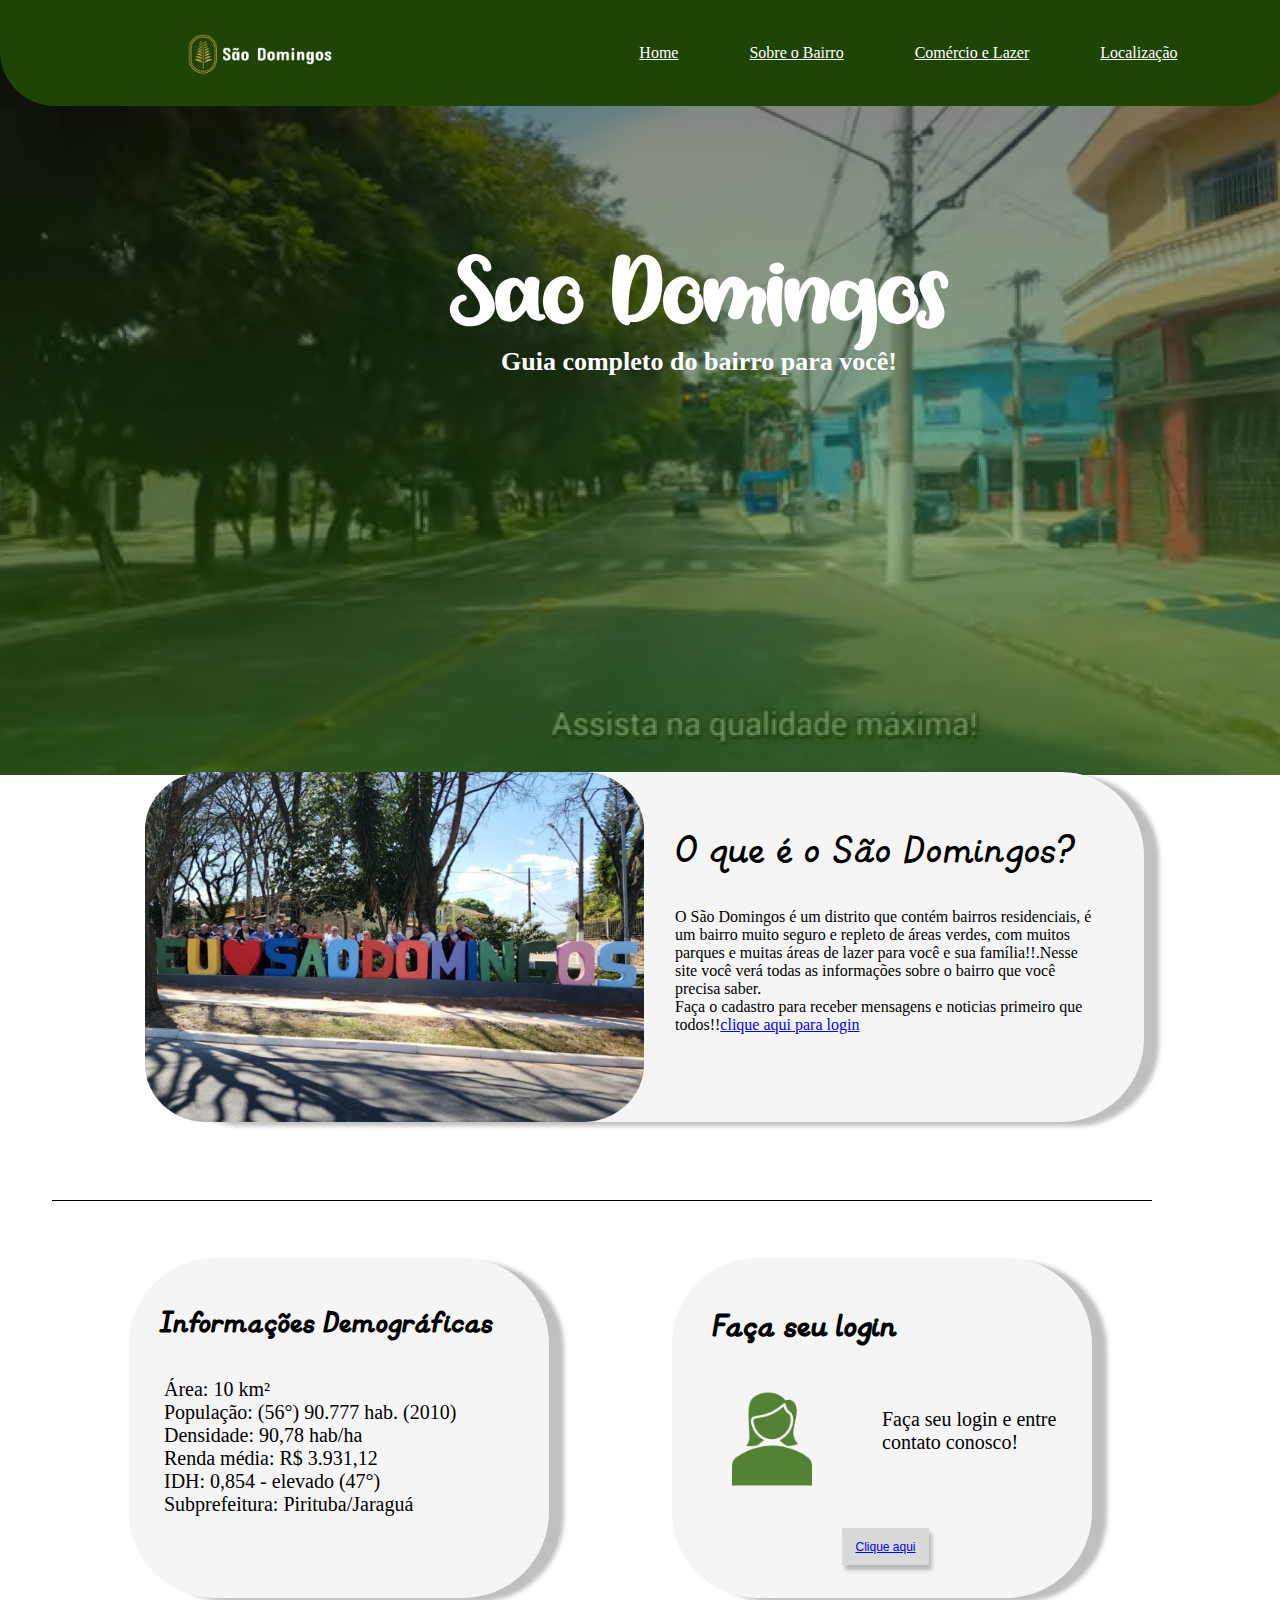
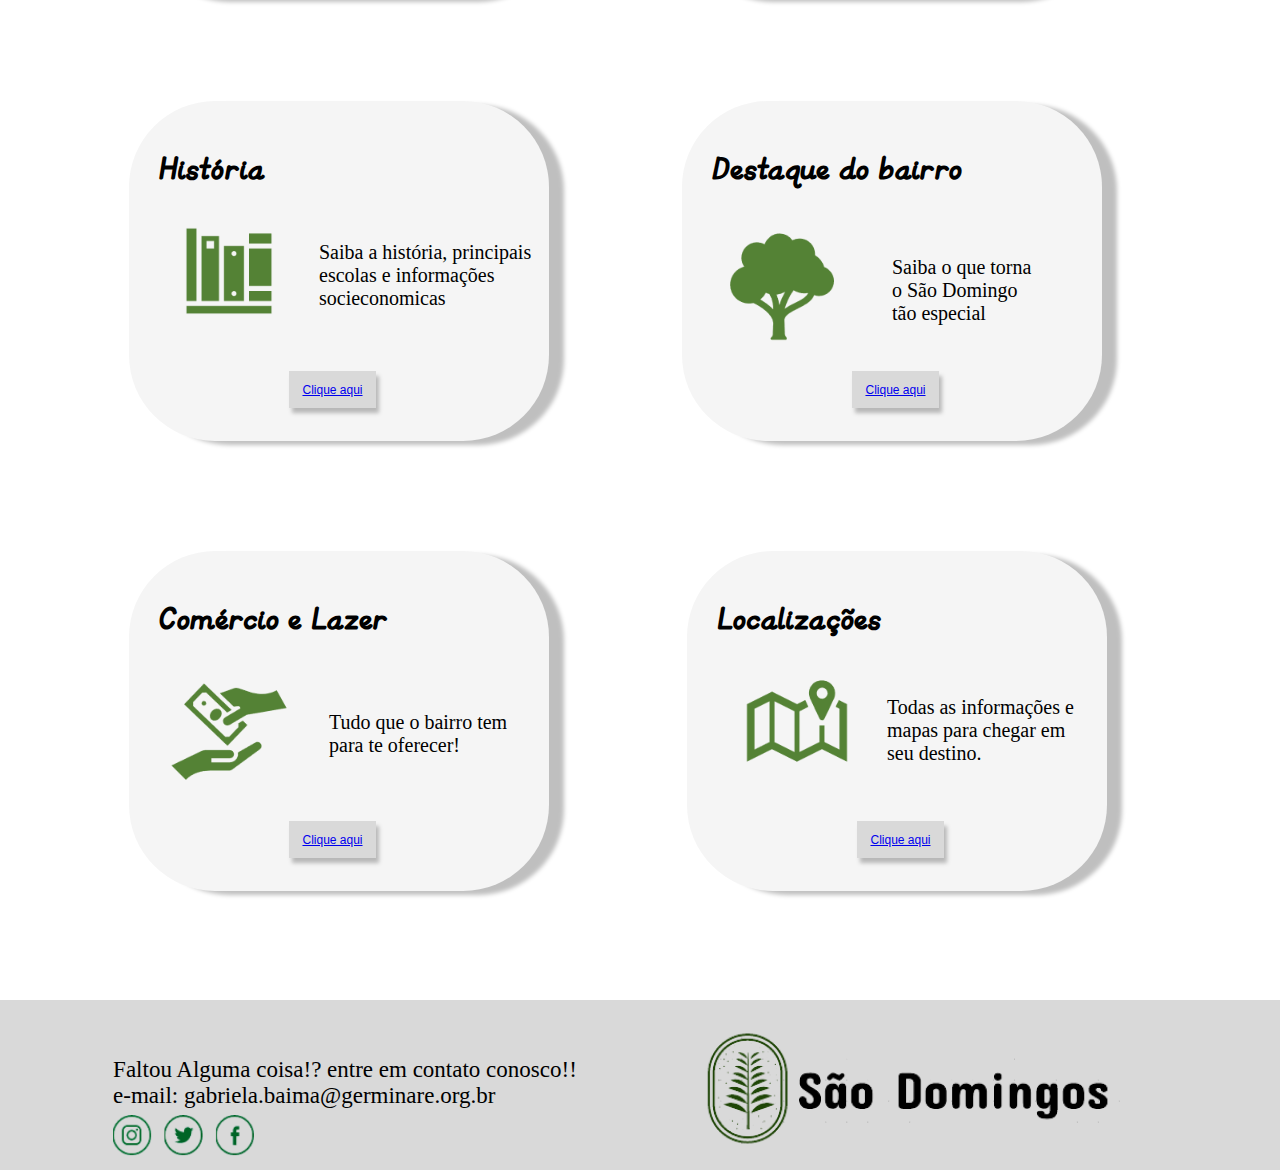
<file: index.html>
<!DOCTYPE html>
<html lang="pt-BR">
<head>
    <meta charset="UTF-8">
    <meta http-equiv="X-UA-Compatible" content="IE=edge">
    <meta name="viewport" content="width=device-width, initial-scale=1.0">
    <title>Home</title>
    <link rel="stylesheet" href="style.css">
    <link rel="shortcut icon" href="ícone-verde-da-árvore-23778136.ico" type="image/x-icon" >
</head>
<body>
        </div>
    <header>
        <div id="cabecalho">
            <img src="logo header.png" alt="logo site" id="logo">
            <nav id="cabecalho-menu">
                <a id="cabecalho-item" href="index.html">Home</a>
                <a id="cabecalho-item" href="historia.html">Sobre o Bairro</a>
                <a id="cabecalho-item" href="cl.html">Comércio e Lazer</a>
                <a id="cabecalho-item" href="l.html">Localização</a>
            </nav>
        </div>
    </header>
    <div class="banner">
        <div id="conteudo">
            <img src="foto capa principal.png" id="fotocapa">
            <h1 id="titulop">São Domingos</h1>
            <h2 id="subtitulop">Guia completo do bairro para você!</h2>
        </div>
    <main>
        <div id="part1">
            <img src="euamosaodomingos.png" alt="imagem bairro" id="euamo">
            <h1 id="titulo1">O que é o São Domingos?</h1>
            <p id="texto1">O São Domingos é um distrito que contém bairros residenciais, é um bairro muito seguro e repleto de áreas verdes, com muitos parques e muitas áreas de lazer para você e sua família!!.Nesse site você verá todas as informações sobre o bairro que você precisa saber.
                <br>
            Faça o cadastro para receber mensagens e noticias primeiro que todos!!<a id="lg" href="login.html">clique aqui para login</a></p>
        </div>
        <br>
        <br>
        <br>
        <div id="part2">
            <div id="demografia">
                <h1 id="titulo2">Informações Demográficas</h1>
                <p id="texto2">Área:	10 km²
                    <br>
                    População:	(56°) 90.777 hab. (2010)
                    <br>
                    Densidade:	90,78 hab/ha
                    <br>
                    Renda média:	R$ 3.931,12
                    <br>
                    IDH:	0,854 - elevado (47°)
                    <br>
                    Subprefeitura:	Pirituba/Jaraguá</p>
            </div>
            <div id="login">
                <h1 id="titulo3">Faça seu login</h1>
                <img src="icone login.png" alt="icone" id="icone-lg">
                <p id="texto3">Faça seu login e entre contato conosco!</p>
                <button id="botaohome1"><a href="login.html">Clique aqui</a></button>
            </div>
            <div id="hist">
                <h1 id="titulo4">História</h1>
                <img src="icone historia.png" alt="icone" id="icone-ht">
                <p id="texto4">Saiba a história, principais escolas e informações socieconomicas</p>
                <button id="botaohome2"><a href="historia.html">Clique aqui</a></button>
            </div>
            <div id="pq">
                <h1 id="titulo5">Destaque do bairro</h1>
                <img src="icone parque.png" alt="icone" id="icone-pq">
                <p id="texto5">Saiba o que torna o São Domingo tão especial</p>
                <button id="botaohome3"><a href="pq.html">Clique aqui</a></button>
            </div>
            <div id="cl">
                <h1 id="titulo6">Comércio e Lazer</h1>
                <img src="icone comercio.png" alt="icone" id="icone-cl">
                <p id="texto6">Tudo que o bairro tem para te oferecer!</p>
                <button id="botaohome4"><a href="cl.html">Clique aqui</a></button>
            </div>
            <div id="mapa">
                <h1 id="titulo7">Localizações</h1>
                <img src="icone mapa.png" alt="icone" id="icone-m">
                <p id="texto7">Todas as informações e mapas para chegar em seu destino.</p>
                <button id="botaohome5"><a href="l.html">Clique aqui</a></button>
            </div>
        </div>
    </main>
    <footer>
        <div id="footer">
            <p id="texto8">Faltou Alguma coisa!? entre em contato conosco!! 
            <br>
            e-mail: gabriela.baima@germinare.org.br</p>
            <img src="imagem footer.png" alt="icone-rede" id="icone-rede">
            <img src="logo footer.png" alt="logo-footer" id="logo-footer">
        </div>
    </footer>
</body>
</html>
</file>
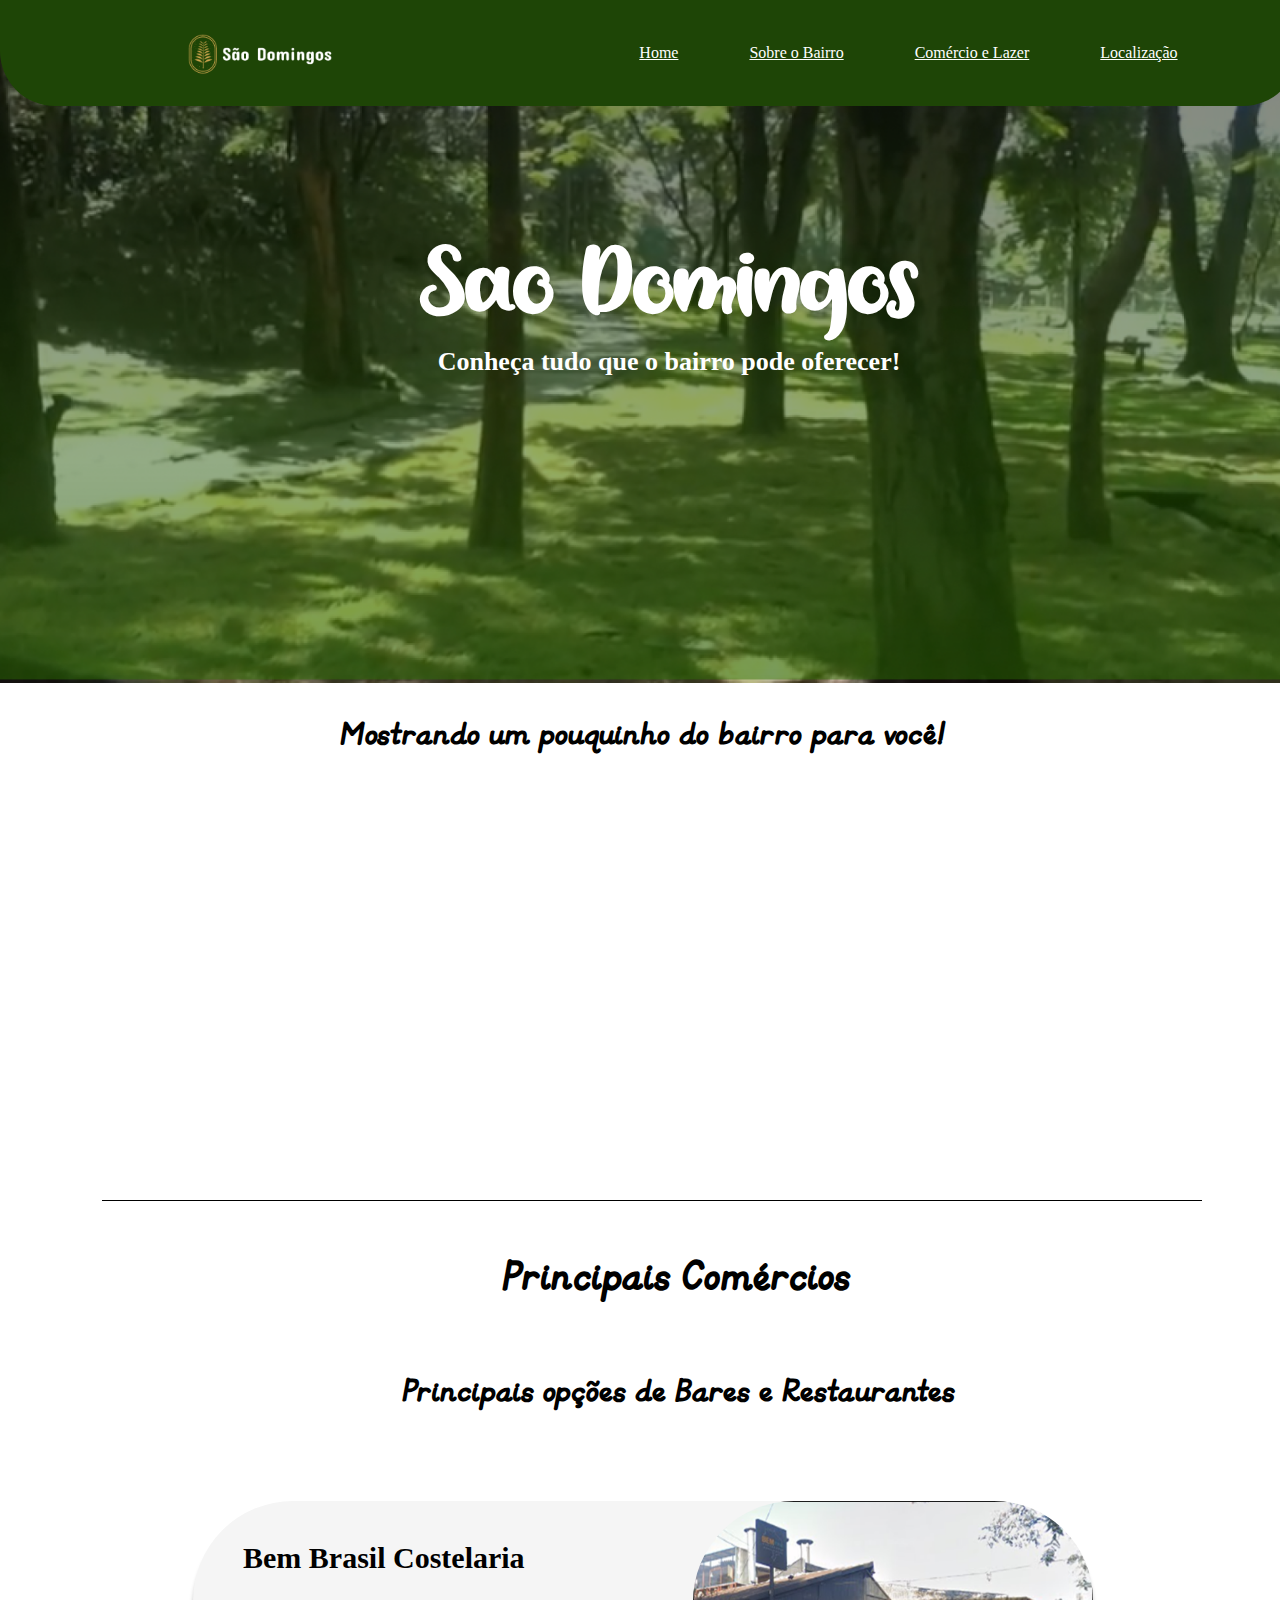
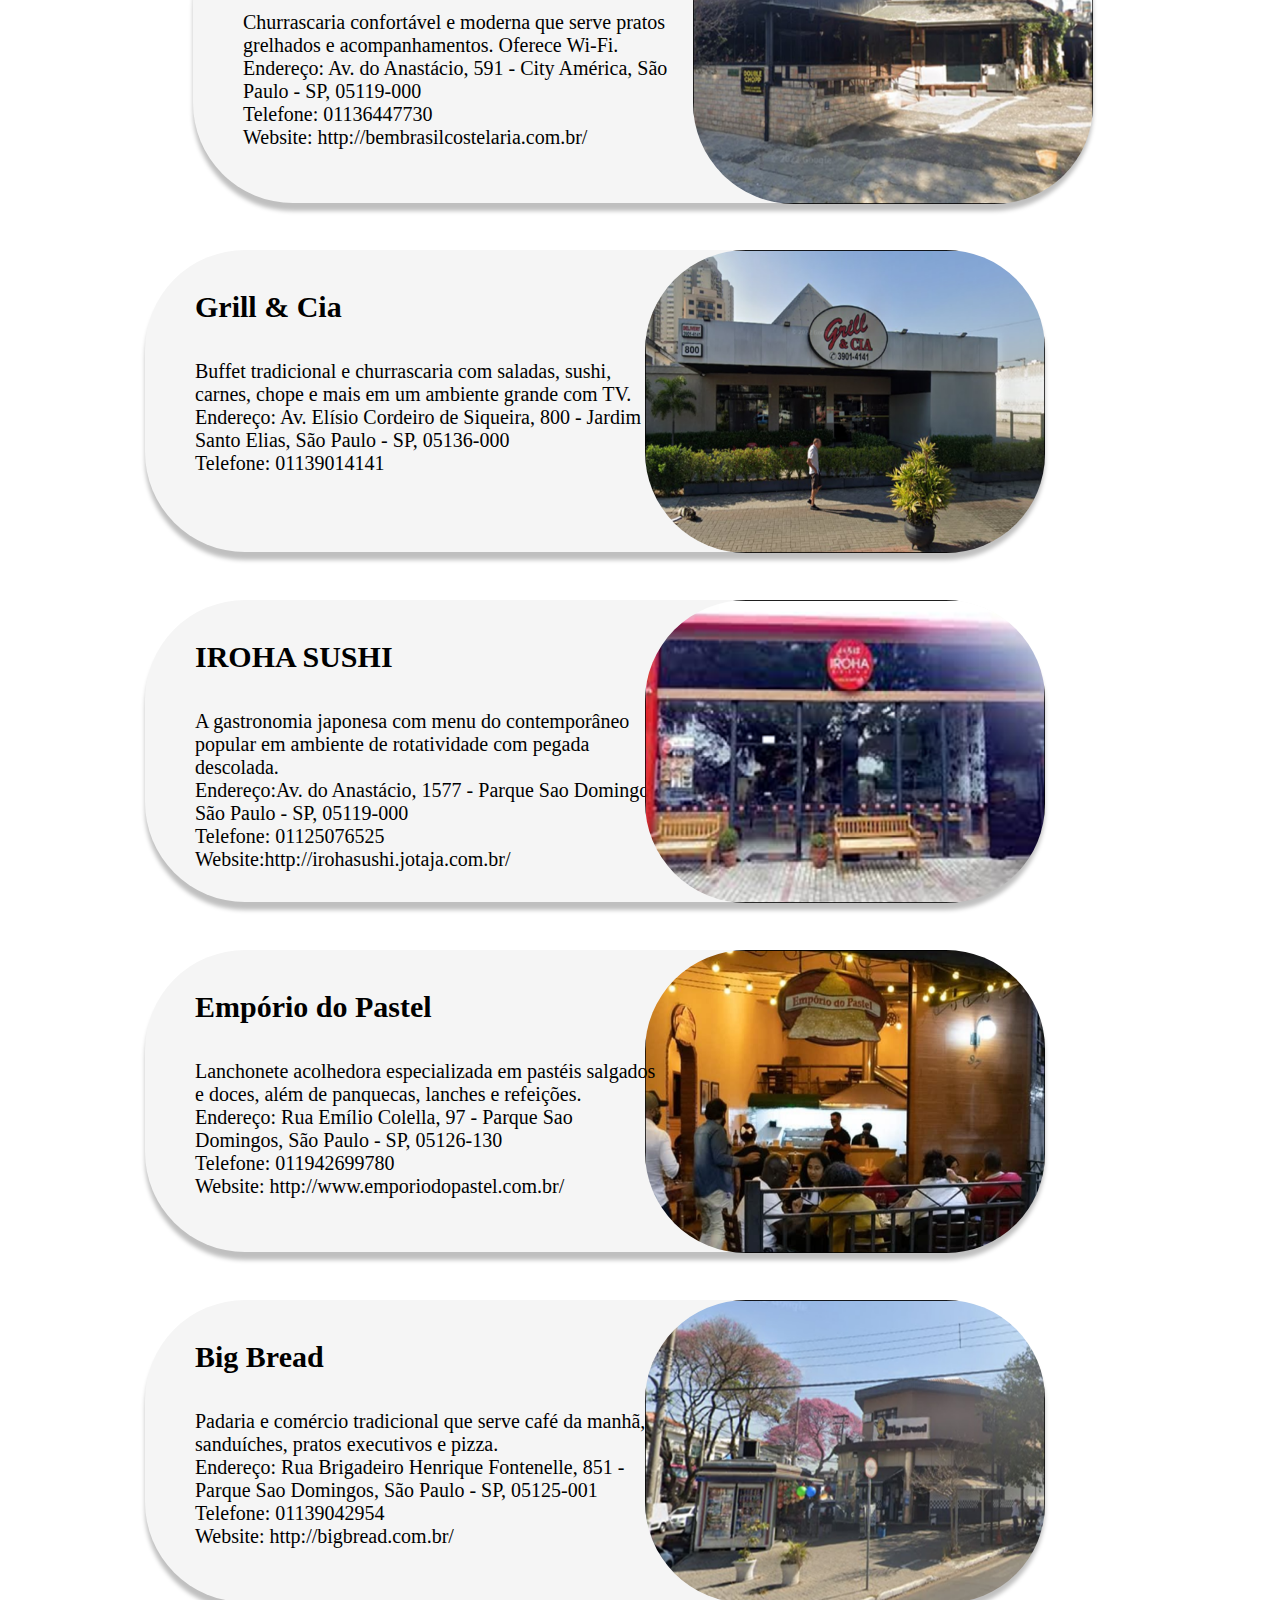
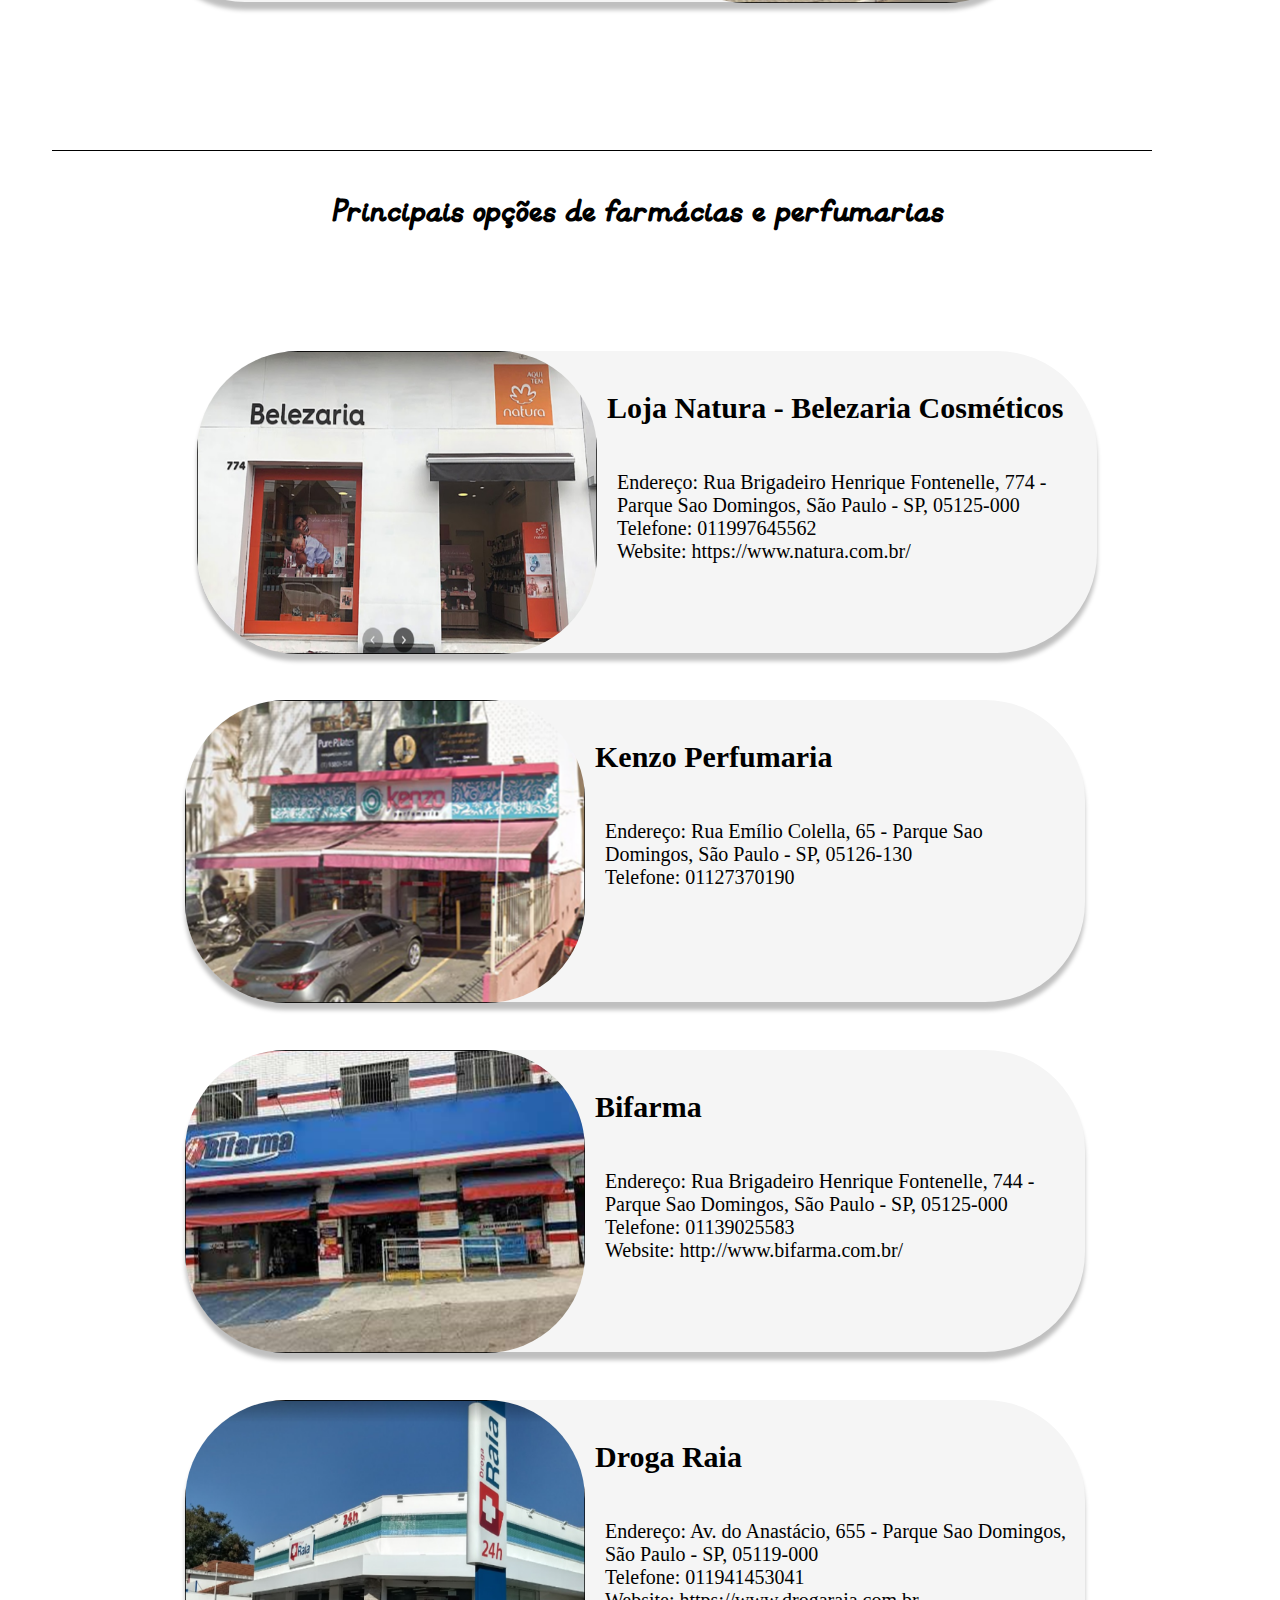
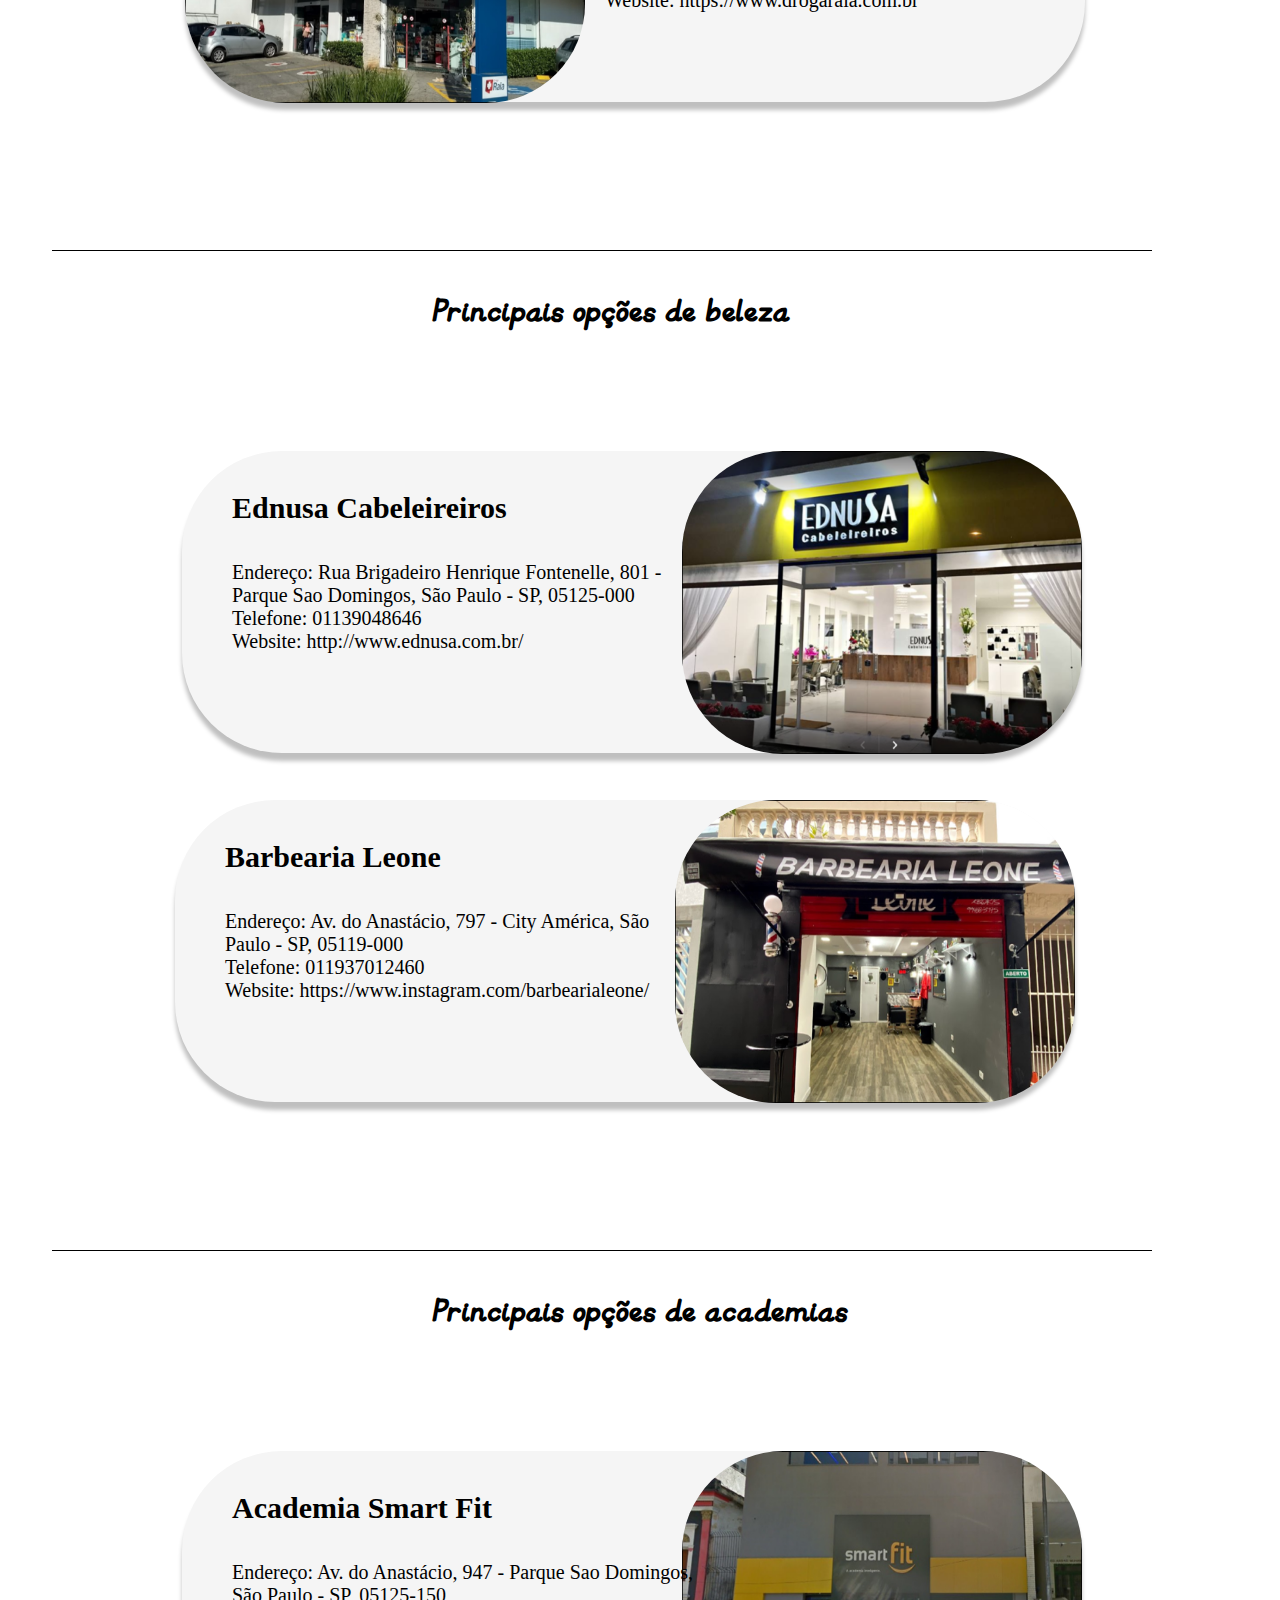
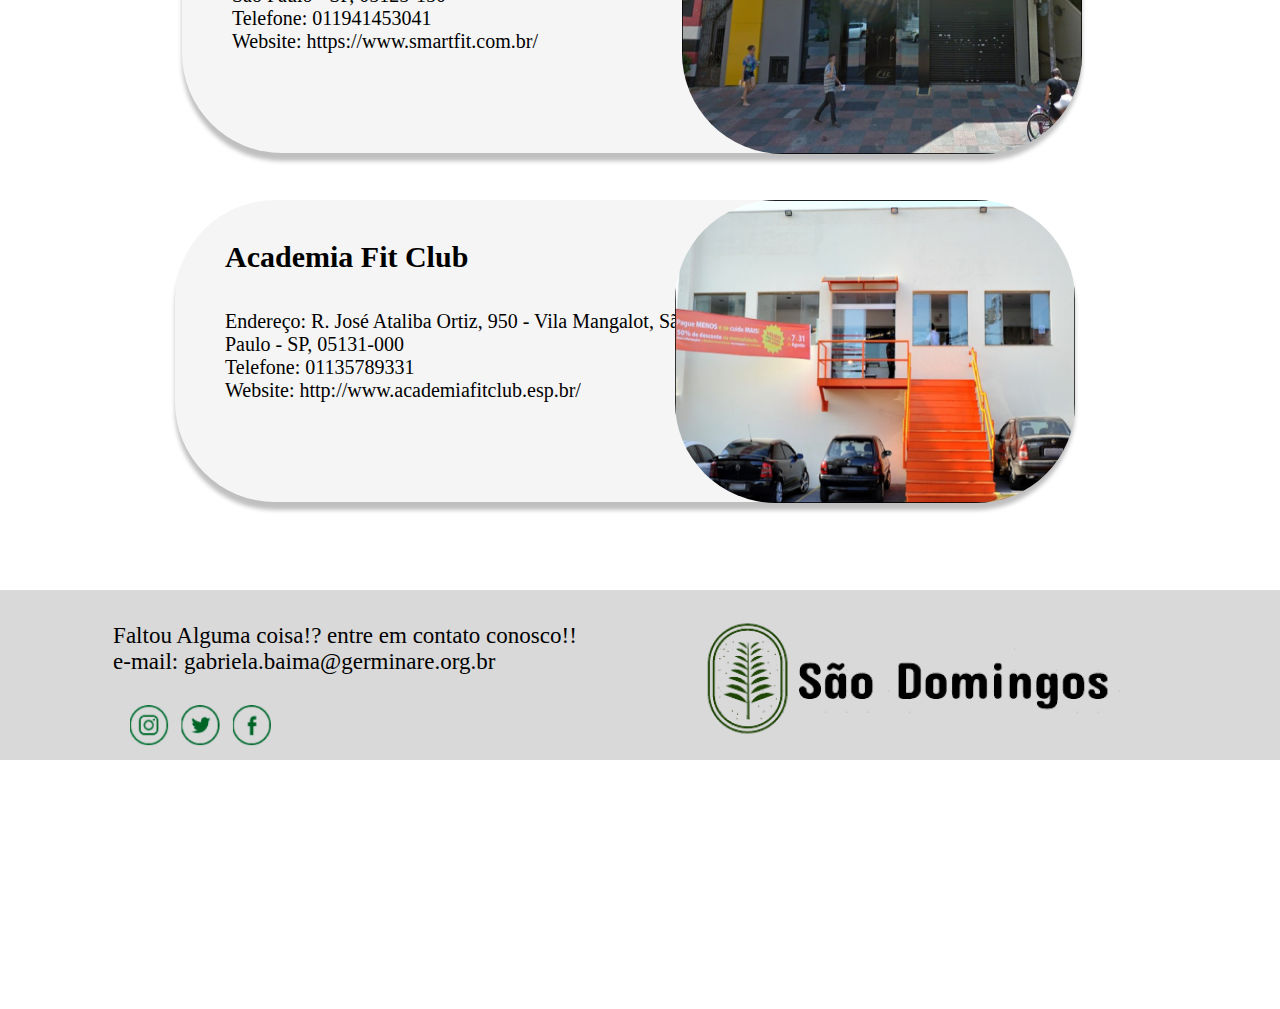
<file: cl.html>
<!DOCTYPE html>
<html lang="en">
<head>
    <meta charset="UTF-8">
    <meta http-equiv="X-UA-Compatible" content="IE=edge">
    <meta name="viewport" content="width=device-width, initial-scale=1.0">
    <title>Comércio e Lazer</title>
    <link rel="stylesheet" href="style3.css">
    <link rel="shortcut icon" href="ícone-verde-da-árvore-23778136.ico" type="image/x-icon" >
</head>
<body>
</div>
<header>
    <div id="cabecalho">
    <img src="logo header.png" alt="logo site" id="logo">
    <nav id="cabecalho-menu">
        <a id="cabecalho-item" href="index.html">Home</a>
        <a id="cabecalho-item" href="historia.html">Sobre o Bairro</a>
        <a id="cabecalho-item" href="cl.html">Comércio e Lazer</a>
        <a id="cabecalho-item" href="l.html">Localização</a>
    </nav>
    </div>
</header>
    <div class="banner">
        <img src="imagem cl.png" id="fotocapa">
        <div id="conteudo">
        <h1 id="titulop">São Domingos</h1>
        <h2 id="subtitulop">Conheça tudo que  o bairro pode oferecer!</h2>
    </div>
    <main>
        <div id="pt1">
            <h1 id="titulov">Mostrando um pouquinho do bairro para você!</h1>
            <iframe id="video" width="560" height="315" src="https://www.youtube.com/embed/QF90D_UG2cA" title="YouTube video player" frameborder="0" allow="accelerometer; autoplay; clipboard-write; encrypted-media; gyroscope; picture-in-picture" allowfullscreen></iframe>
        </div>
        <div id="pt2">
            <h1 id="tituloprin">Principais Comércios </h1>
            <h2 id="subtitulo1">Principais opções de Bares e Restaurantes</h2>
            <div id="c1">
                <h1 id="titulo1">Bem Brasil Costelaria</h1>
                <p id="texto1">Churrascaria confortável e moderna que serve pratos grelhados e acompanhamentos. Oferece Wi-Fi.
                    <br>
                Endereço: Av. do Anastácio, 591 - City América, São Paulo - SP, 05119-000
                    <br>
                Telefone: 01136447730
                    <br>
                Website: http://bembrasilcostelaria.com.br/</p>
                <img src="cl1.png" id="img1">
            </div>
        </div>
            <div id="c2">
                <img src="cl2.png" id="img2">
                <h1 id="titulo2">Grill & Cia</h1>
                <p id="texto2">Buffet tradicional e churrascaria com saladas, sushi, carnes, chope e mais em um ambiente grande com TV.
                    <br>
                Endereço: Av. Elísio Cordeiro de Siqueira, 800 - Jardim Santo Elias, São Paulo - SP, 05136-000
                    <br>
                Telefone: 01139014141</p>
            </div>
            <div id="c3">
                <h1 id="titulo3">IROHA SUSHI </h1>
                <p id="texto3">A gastronomia japonesa com menu do contemporâneo popular em ambiente de rotatividade com pegada descolada.
                    <br>
                Endereço:Av. do Anastácio, 1577 - Parque Sao Domingos, São Paulo - SP, 05119-000
                    <br>
                Telefone: 01125076525
                    <br>
                Website:http://irohasushi.jotaja.com.br/</p>
                <img src="cl3.png" id="img3">
            </div>
            <div id="c4">
                <img src="cl4.png" id="img4">
                <h1 id="titulo4">Empório do Pastel</h1>
                <p id="texto4">Lanchonete acolhedora especializada em pastéis salgados e doces, além de panquecas, lanches e refeições.
                    <br>
                Endereço: Rua Emílio Colella, 97 - Parque Sao Domingos, São Paulo - SP, 05126-130
                    <br>
                Telefone: 011942699780
                    <br>
                Website: http://www.emporiodopastel.com.br/</p>
            </div>
            <div id="c5">
                <h1 id="titulo5">Big Bread</h1>
                <p id="texto5">Padaria e comércio tradicional que serve café da manhã, sanduíches, pratos executivos e pizza.
                    <br>
                Endereço: Rua Brigadeiro Henrique Fontenelle, 851 - Parque Sao Domingos, São Paulo - SP, 05125-001
                    <br>
                Telefone: 01139042954
                    <br>
                Website: http://bigbread.com.br/</p>
                <img src="cl5.png" id="img5">
            </div>
        </div>
        <div id="pt3">
            <h2 id="subtitulo2">Principais opções de farmácias e perfumarias</h2>
            <div id="c6">
                <img src="cl6.png" id="img6">
                <h1 id="titulo6">Loja Natura - Belezaria Cosméticos</h1>
                <p id="texto6">Endereço: Rua Brigadeiro Henrique Fontenelle, 774 - Parque Sao Domingos, São Paulo - SP, 05125-000
                    <br>
                Telefone: 011997645562
                    <br>
                Website: https://www.natura.com.br/</p>
           </div>
        </div>
            <div id="c7">
                <h1 id="titulo7">Kenzo Perfumaria</h1>
                <p id="texto7">Endereço: Rua Emílio Colella, 65 - Parque Sao Domingos, São Paulo - SP, 05126-130
                    <br>
                Telefone: 01127370190
                    </p>
                <img src="cl7.png" id="img7">
            </div>
            <div id="c8">
                <img src="cl8.png" id="img8">
                <h1 id="titulo8">Bifarma</h1>
                <p id="texto8">Endereço: Rua Brigadeiro Henrique Fontenelle, 744 - Parque Sao Domingos, São Paulo - SP, 05125-000
                    <br>
                Telefone: 01139025583
                    <br>
                Website: http://www.bifarma.com.br/</p>
            </div>
            <div id="c9">
                <h1 id="titulo9">Droga Raia</h1>
                <p id="texto9">Endereço: Av. do Anastácio, 655 - Parque Sao Domingos, São Paulo - SP, 05119-000
                    <br>
                Telefone: 011941453041
                    <br>
                Website: https://www.drogaraia.com.br</p>
                <img src="cl9.png" id="img9">
            </div>
        </div>
        <div id="pt4">
            <h2 id="subtitulo3">Principais opções de beleza</h2>
            <div id="c10">
                <img src="cl10.png" id="img10">
                <h1 id="titulo10">Ednusa Cabeleireiros</h1>
                <p id="texto10">Endereço: Rua Brigadeiro Henrique Fontenelle, 801 - Parque Sao Domingos, São Paulo - SP, 05125-000
                    <br>
                Telefone: 01139048646
                    <br>
                Website: http://www.ednusa.com.br/</p>
            </div>
        </div>
            <div id="c12">
                <h1 id="titulo12">Barbearia Leone</h1>
                <p id="texto12">Endereço: Av. do Anastácio, 797 - City América, São Paulo - SP, 05119-000
                    <br>
                Telefone: 011937012460
                    <br>
                Website: https://www.instagram.com/barbearialeone/</p>
                <img src="cl12.png" id="img12">
            </div>
        </div>
        <div id="pt5">
            <h2 id="subtitulo4">Principais opções de academias</h2>
            <div id="c13">
                <img src="cl13.png" id="img13">
                <h1 id="titulo13">Academia Smart Fit</h1>
                <p id="texto13">Endereço: Av. do Anastácio, 947 - Parque Sao Domingos, São Paulo - SP, 05125-150
                    <br>
                Telefone: 011941453041
                    <br>
                Website: https://www.smartfit.com.br/</p>
            </div>
        </div>
            <div id="c15">
                <h1 id="titulo15">Academia Fit Club</h1>
                <p id="texto15">Endereço: R. José Ataliba Ortiz, 950 - Vila Mangalot, São Paulo - SP, 05131-000
                    <br>
                Telefone: 01135789331
                    <br>
                Website: http://www.academiafitclub.esp.br/</p>
                <img src="cl15.png" id="img15">
            </div>
        </div>
    </main>
    <footer>
        <div id="footer">
            <p id="textof8">Faltou Alguma coisa!? entre em contato conosco!! 
            <br>
            e-mail: gabriela.baima@germinare.org.br</p>
            <img src="imagem footer.png" alt="icone-rede" id="icone-rede">
            <img src="logo footer.png" alt="logo-footer" id="logo-footer">
        </div>
    </footer>
</body>
</html>
</file>
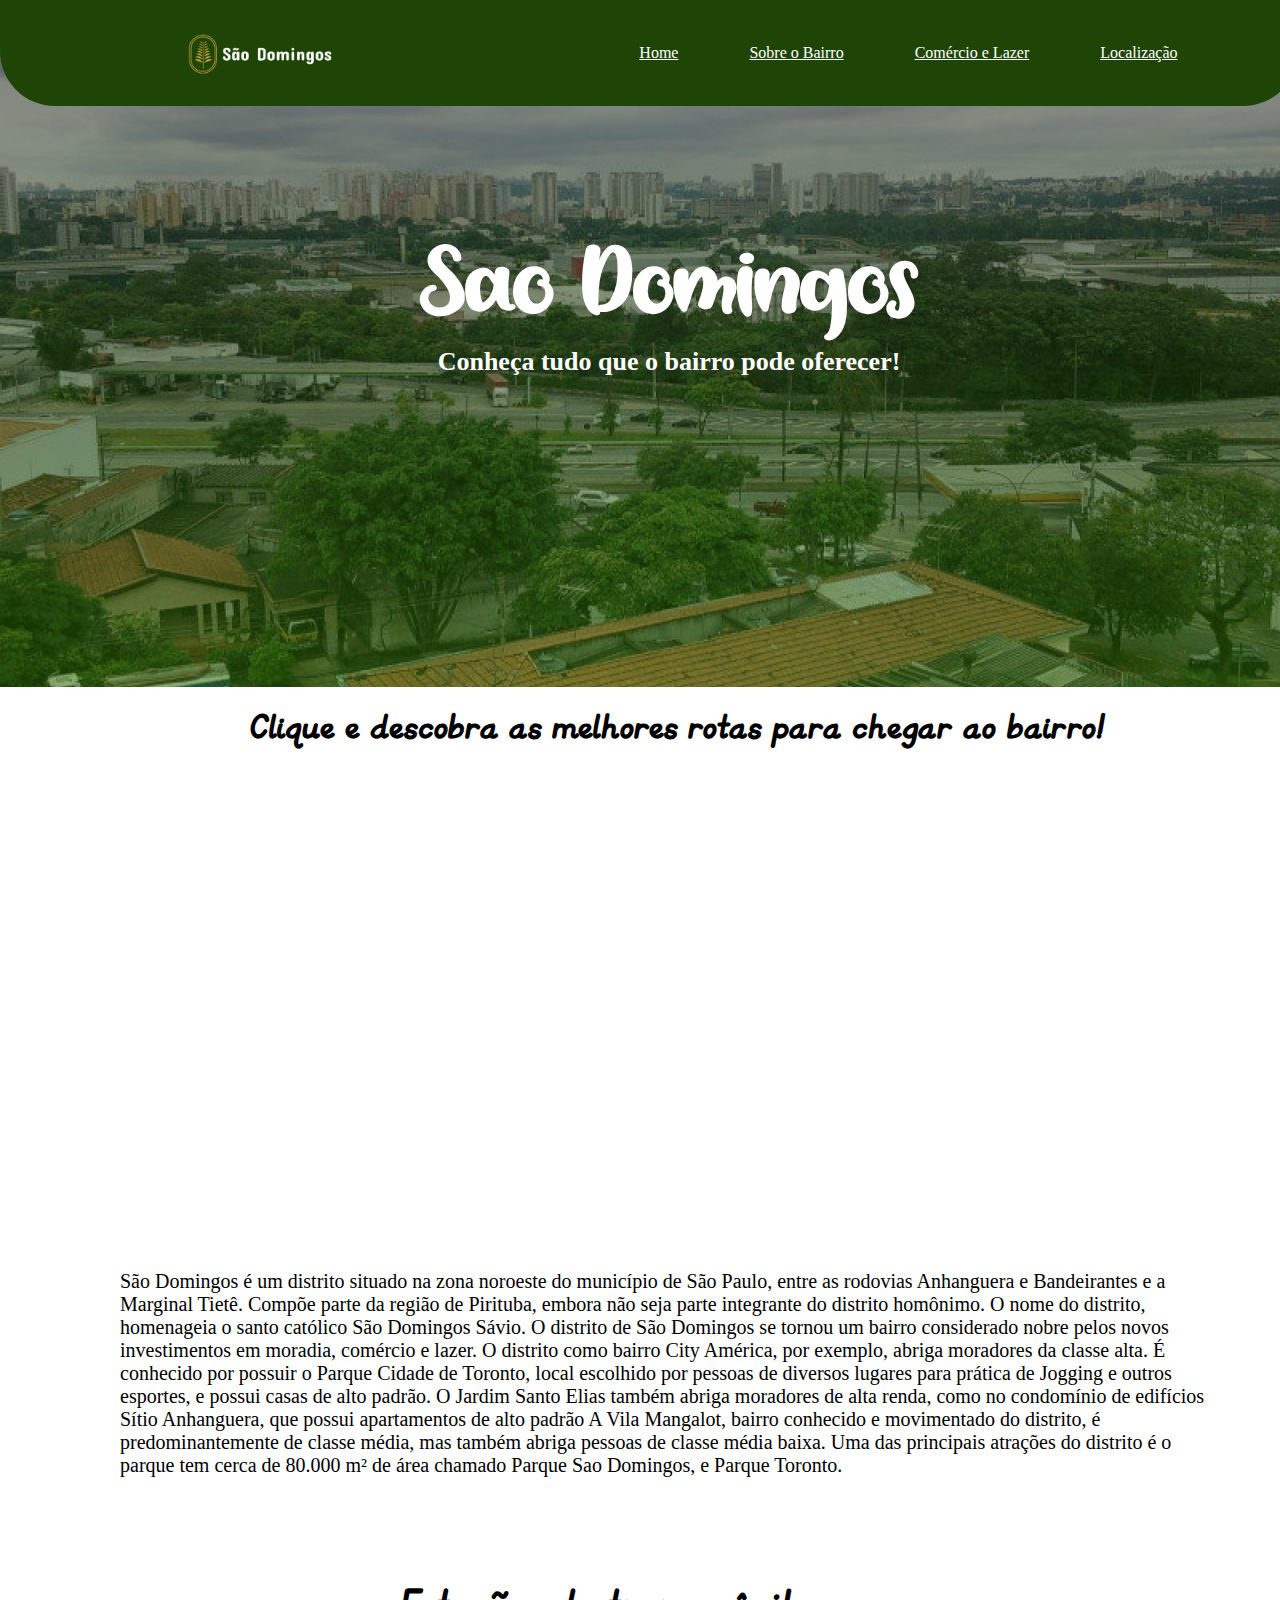
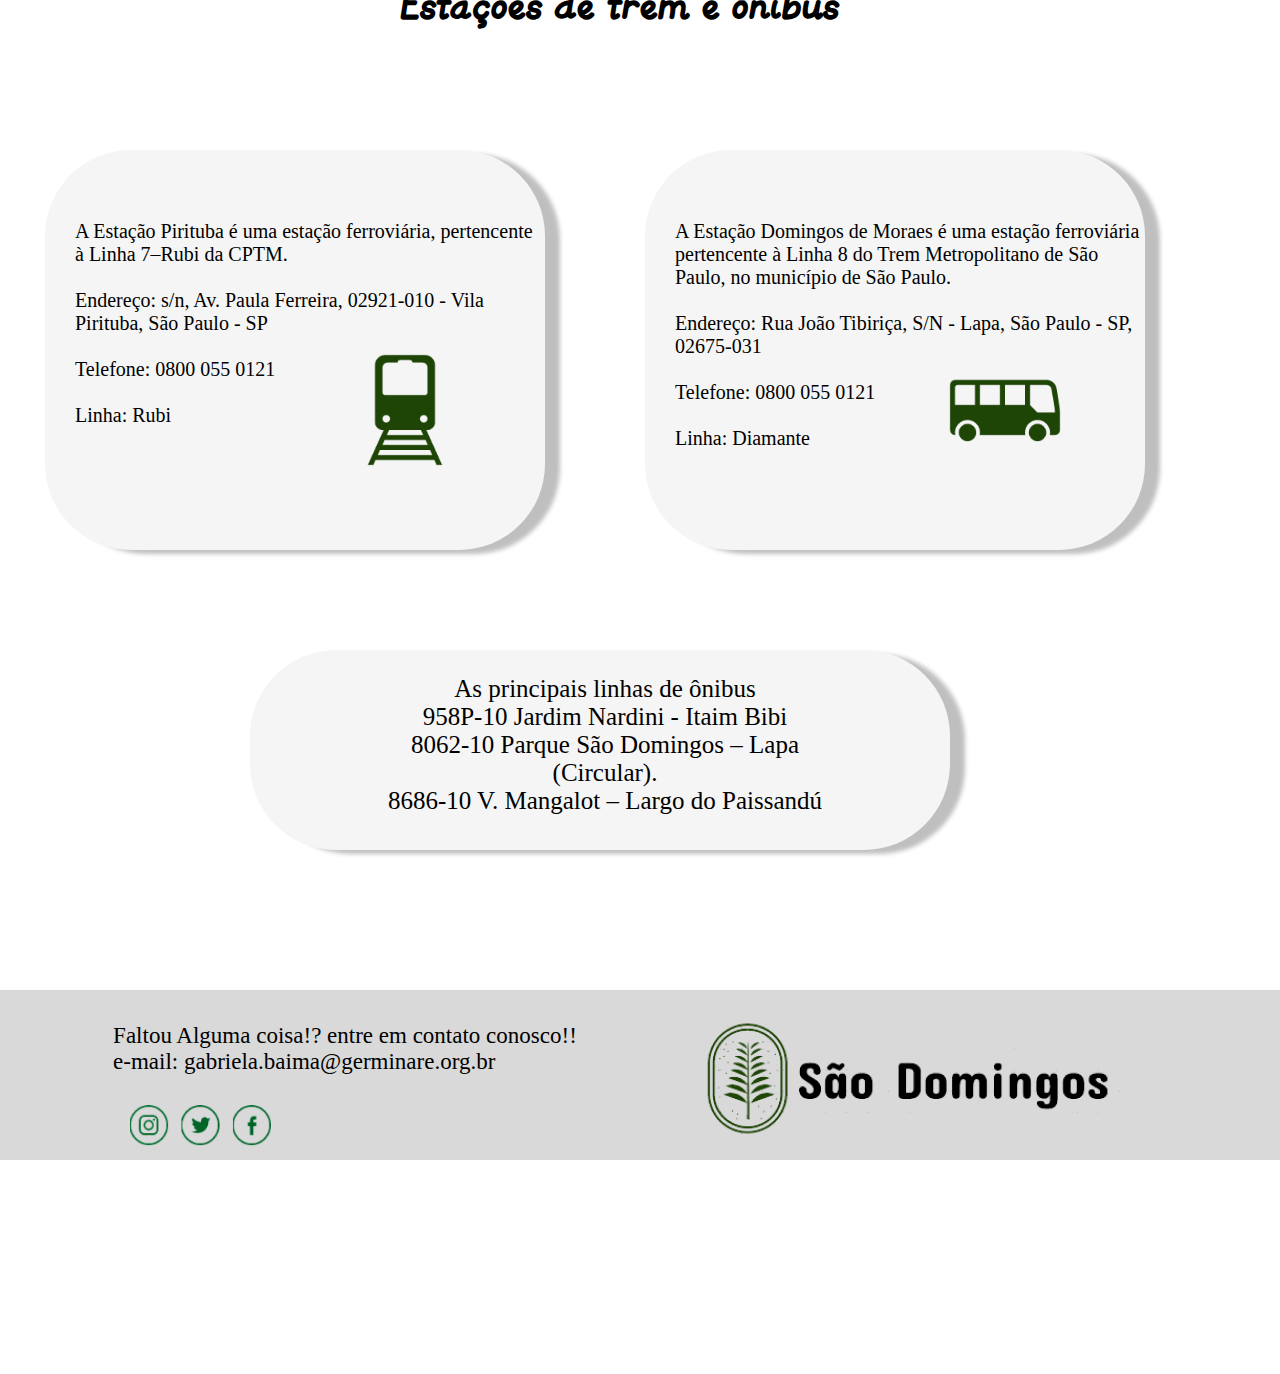
<file: l.html>
<!DOCTYPE html>
<html lang="pt-BR">
<head>
    <meta charset="UTF-8">
    <meta http-equiv="X-UA-Compatible" content="IE=edge">
    <meta name="viewport" content="width=device-width, initial-scale=1.0">
    <title>Localização</title>
    <link rel="stylesheet" href="style4.css">
    <link rel="shortcut icon" href="ícone-verde-da-árvore-23778136.ico" type="image/x-icon" >
</head>
<body>
    <header>
        <div id="cabecalho">
        <img src="logo header.png" alt="logo site" id="logo">
        <nav id="cabecalho-menu">
            <a id="cabecalho-item" href="index.html">Home</a>
            <a id="cabecalho-item" href="historia.html">Sobre o Bairro</a>
            <a id="cabecalho-item" href="cl.html">Comércio e Lazer</a>
            <a id="cabecalho-item" href="l.html">Localização</a>
        </nav>
        </div>
    </header>
        <div class="banner">
            <img src="imagem l.png" id="fotocapa">
            <div id="conteudo">
            <h1 id="titulop">São Domingos</h1>
            <h2 id="subtitulop">Conheça tudo que  o bairro pode oferecer!</h2>
        </div>
    <main>
        <div id="pt1">
            <h1 id="tituloprin">Clique e descobra as melhores rotas para chegar ao bairro!</h1>
            <iframe src="https://www.google.com/maps/embed?pb=!1m18!1m12!1m3!1d3658.9359787018884!2d-46.745027435385495!3d-23.498815365169733!2m3!1f0!2f0!3f0!3m2!1i1024!2i768!4f13.1!3m3!1m2!1s0x94cef931f42e3df1%3A0x1ce35c775569b711!2sParque%20S%C3%A3o%20Domingos%20II%20-%20Vila%20Mangalot%2C%20S%C3%A3o%20Paulo%20-%20SP%2C%2002675-031!5e0!3m2!1spt-BR!2sbr!4v1667681738652!5m2!1spt-BR!2sbr" id="mapa" width="600" height="450" style="border:0;" allowfullscreen="" loading="lazy" referrerpolicy="no-referrer-when-downgrade"></iframe>
            <p id="texto">
                São Domingos é um distrito situado na zona noroeste do município de São Paulo, entre as rodovias Anhanguera e Bandeirantes e a Marginal Tietê. Compõe parte da região de Pirituba, embora não seja parte integrante do distrito homônimo. O nome do distrito, homenageia o santo católico São Domingos Sávio.
                O distrito de São Domingos se tornou um bairro considerado nobre pelos novos investimentos em moradia, comércio e lazer. O distrito como  bairro City América, por exemplo, abriga moradores da classe alta. É conhecido por possuir o Parque Cidade de Toronto, local escolhido por pessoas de diversos lugares para prática de Jogging e outros esportes, e possui casas de alto padrão. O Jardim Santo Elias também abriga moradores de alta renda, como no condomínio de edifícios Sítio Anhanguera, que possui apartamentos de alto padrão A Vila Mangalot, bairro conhecido e movimentado do distrito, é predominantemente de classe média, mas também abriga pessoas de classe média baixa.
                Uma das principais atrações do distrito é o parque tem cerca de 80.000 m² de área chamado Parque Sao Domingos, e  Parque Toronto.
                </p>
        </div>
        <div id="pt2">
            <h1 id="tituloo">Estações de  trem e ônibus</h1>
            <div id="estacao1">
                <p id="t1">A Estação Pirituba é uma estação ferroviária, pertencente à Linha 7–Rubi da CPTM.
                    <br>
                    <br>
                    Endereço: s/n, Av. Paula Ferreira, 02921-010 - Vila Pirituba, São Paulo - SP
                    <br>
                    <br>
                    Telefone: 0800 055 0121
                    <br>
                    <br>
                    Linha: Rubi
                </p>
                <img src="icone trem.png" id="icone1">
            </div>
            <div id="estacao2">
                <p id="t2">A Estação Domingos de Moraes é uma estação ferroviária pertencente à Linha 8 do Trem        Metropolitano de São Paulo, no município de São Paulo.
                    <br>
                    <br>
                    Endereço: Rua João Tibiriça, S/N - Lapa, São Paulo - SP, 02675-031
                    <br>
                    <br>
                    Telefone: 0800 055 0121
                    <br>
                    <br>
                    Linha: Diamante
                </p>
                <img src="icone onibus.png" id="icone2">
            </div>
            <div id="onibus">
                <p id="tl3">As principais linhas de ônibus 
                    <br>
                    958P-10 Jardim Nardini - Itaim Bibi 
                    <br>
                   8062-10 Parque São Domingos – Lapa (Circular).
                   <br>
                   8686-10 V. Mangalot – Largo do Paissandú
                   </p>
            </div>
        </div>
    </main>
    <footer>
        <div id="footer">
            <p id="textof8">Faltou Alguma coisa!? entre em contato conosco!! 
            <br>
            e-mail: gabriela.baima@germinare.org.br</p>
            <img src="imagem footer.png" alt="icone-rede" id="icone-rede">
            <img src="logo footer.png" alt="logo-footer" id="logo-footer">
        </div>
    </footer>
</body>
</html>
</file>
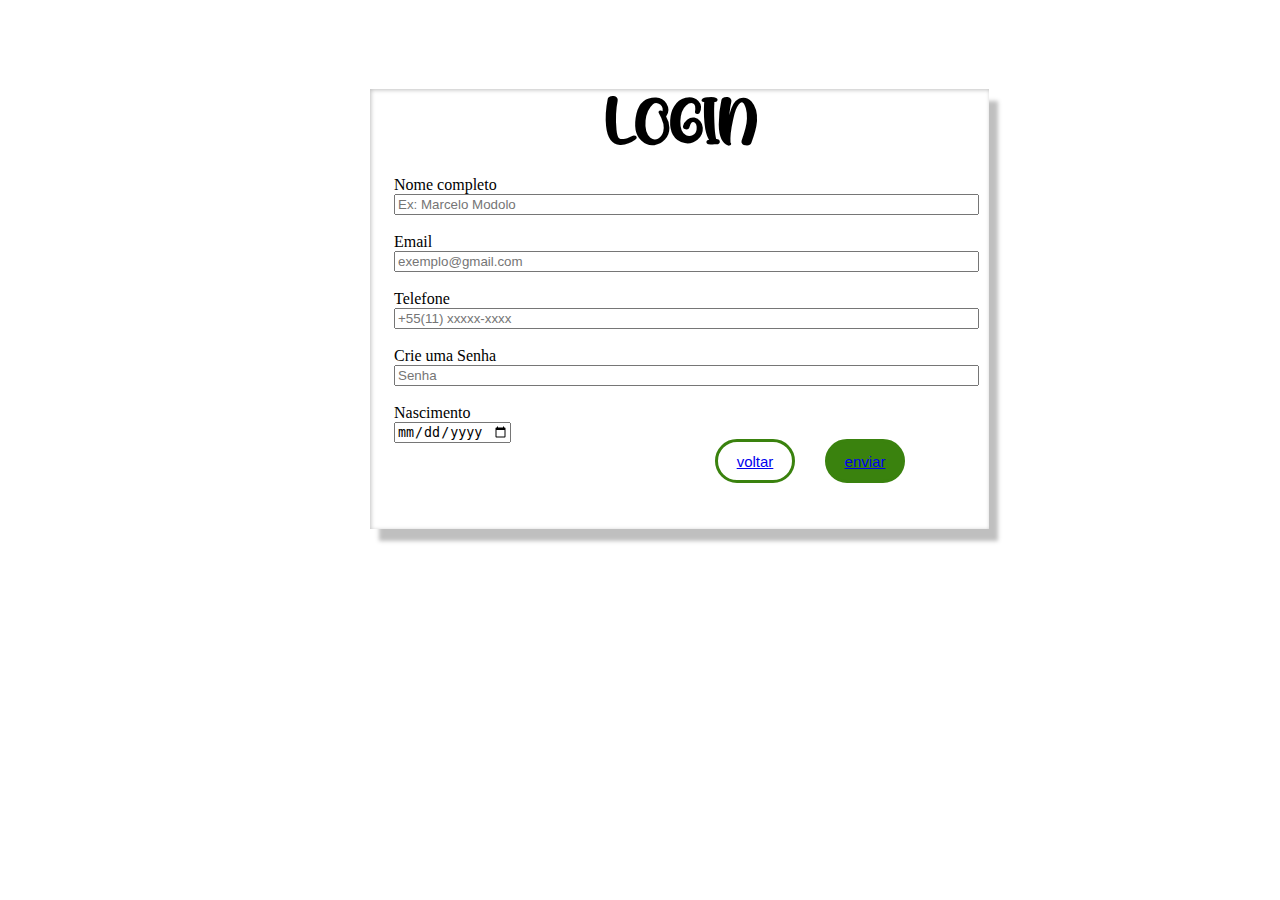
<file: login.html>
<!DOCTYPE html>
<html lang="en">
<head>
    <meta charset="UTF-8">
    <meta http-equiv="X-UA-Compatible" content="IE=edge">
    <meta name="viewport" content="width=device-width, initial-scale=1.0">
    <title>Document</title>
    <link rel="stylesheet" href="style6.css">
    <link rel="shortcut icon" href="ícone-verde-da-árvore-23778136.ico" type="image/x-icon" >
</head>
<body>
    <div id="login">
        <h1 id="titulo">LOGIN</h1>
        <form action="#" id="formularios">
            <label for="fnome">Nome completo</label>
            <br>
            <input type="text" , name="fnome" , id="fnome"  , maxlength="50" , size="70" , placeholder="Ex: Marcelo Modolo">
            <br>
            <br>
            <label for="femail">Email</label>
            <br>
            <input type="email" , name="femail" , id="femail" , placeholder="exemplo@gmail.com" , size="70">
            <br>
            <br>
            <label for="ftel">Telefone</label>
            <br>
            <input type="tel" , name="ftel" , id="ftel" , placeholder="+55(11) xxxxx-xxxx" , maxlength="18" , inputmode="numeric" , size="70">
            <br>
            <br>
            <label for="fpass">Crie uma Senha</label>
            <br>
            <input type="password" , name="fpass" , id="fpass" , maxlength="8" , title="Senha numérica de 3 á 8 digitos" , placeholder="Senha" , inputmode="numeric" , size="70">
            <br>
            <br>
            <label for="fnasc">Nascimento</label>
            <br>
            <input type="date" , name="fnasc" , id="fnasc" , min="19900-01-01" , max="2022-12-31" , size="70">
            <br>
            <br>
        </form>
        <button id="voltar"><a href="index.html">voltar</a></button>
        <button id="enviar"><a href="index.html">enviar</a></button>
    </div>
</body>
</html>
</file>
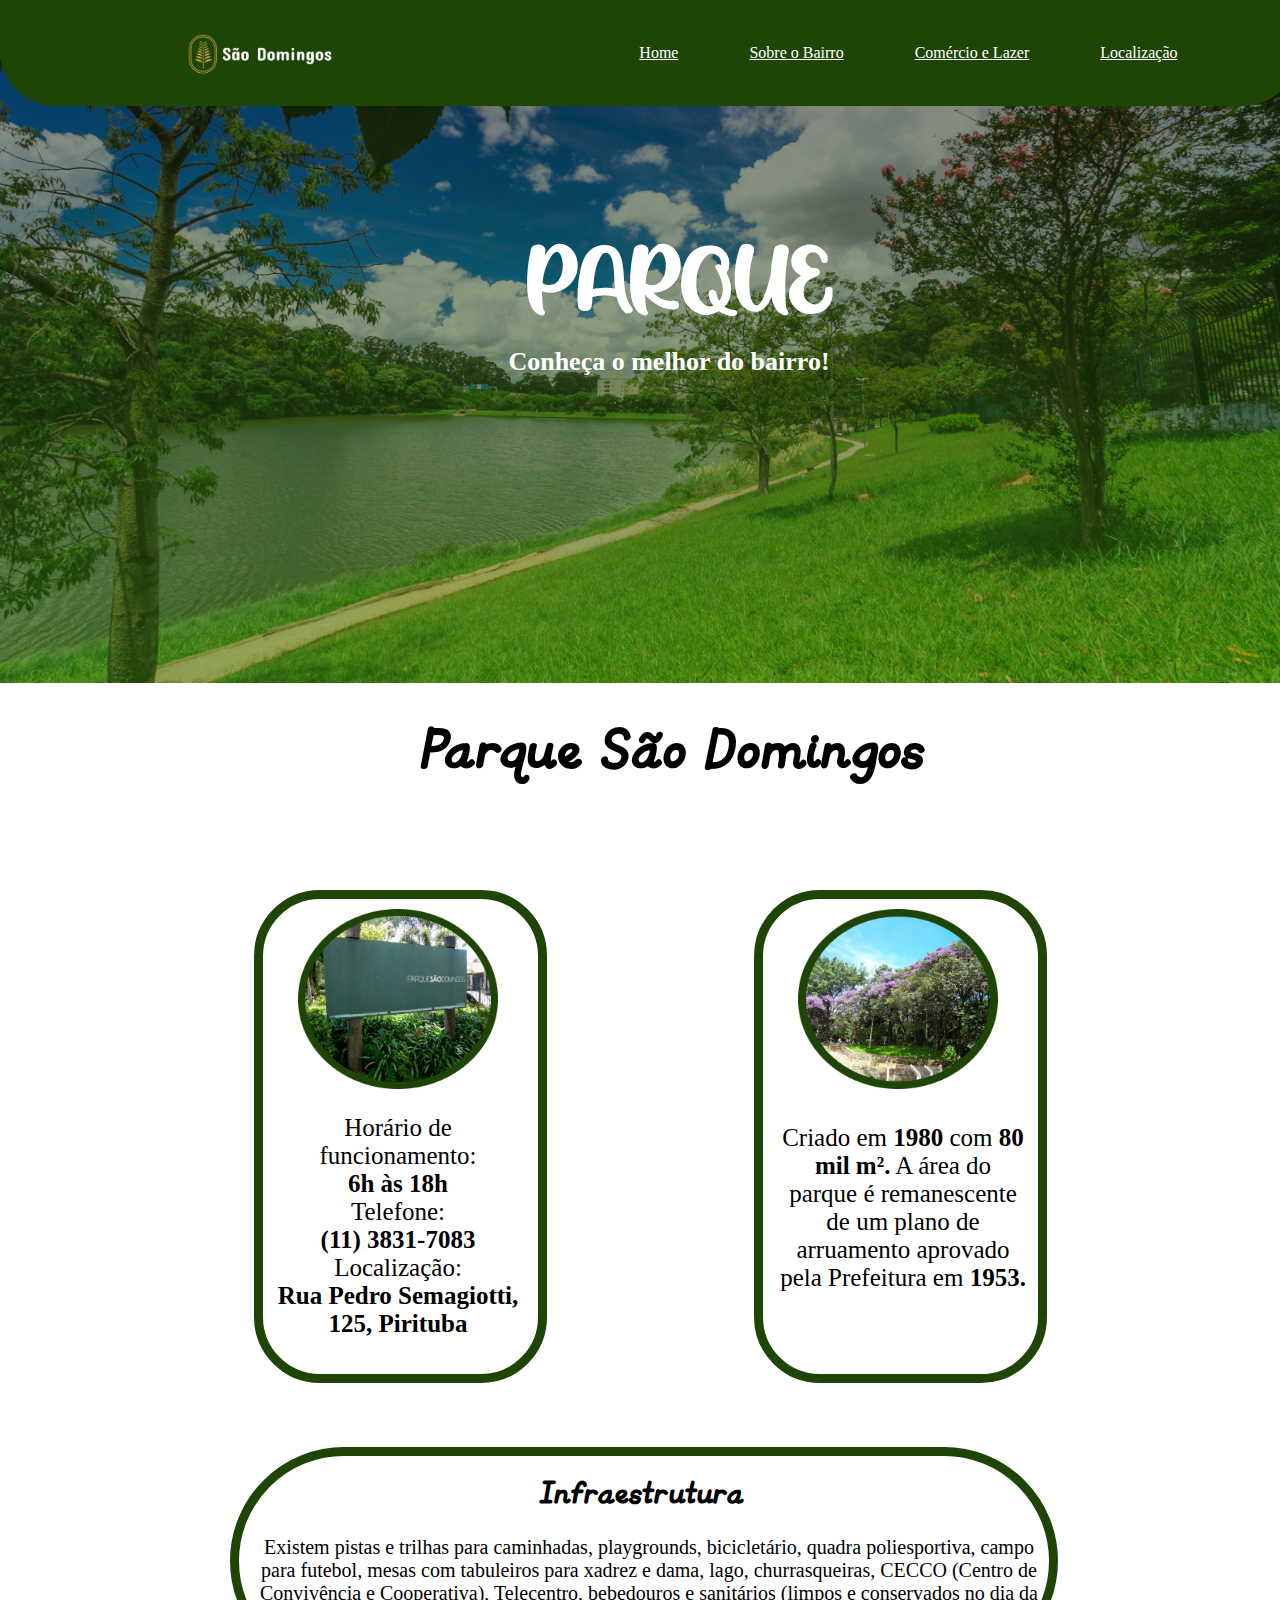
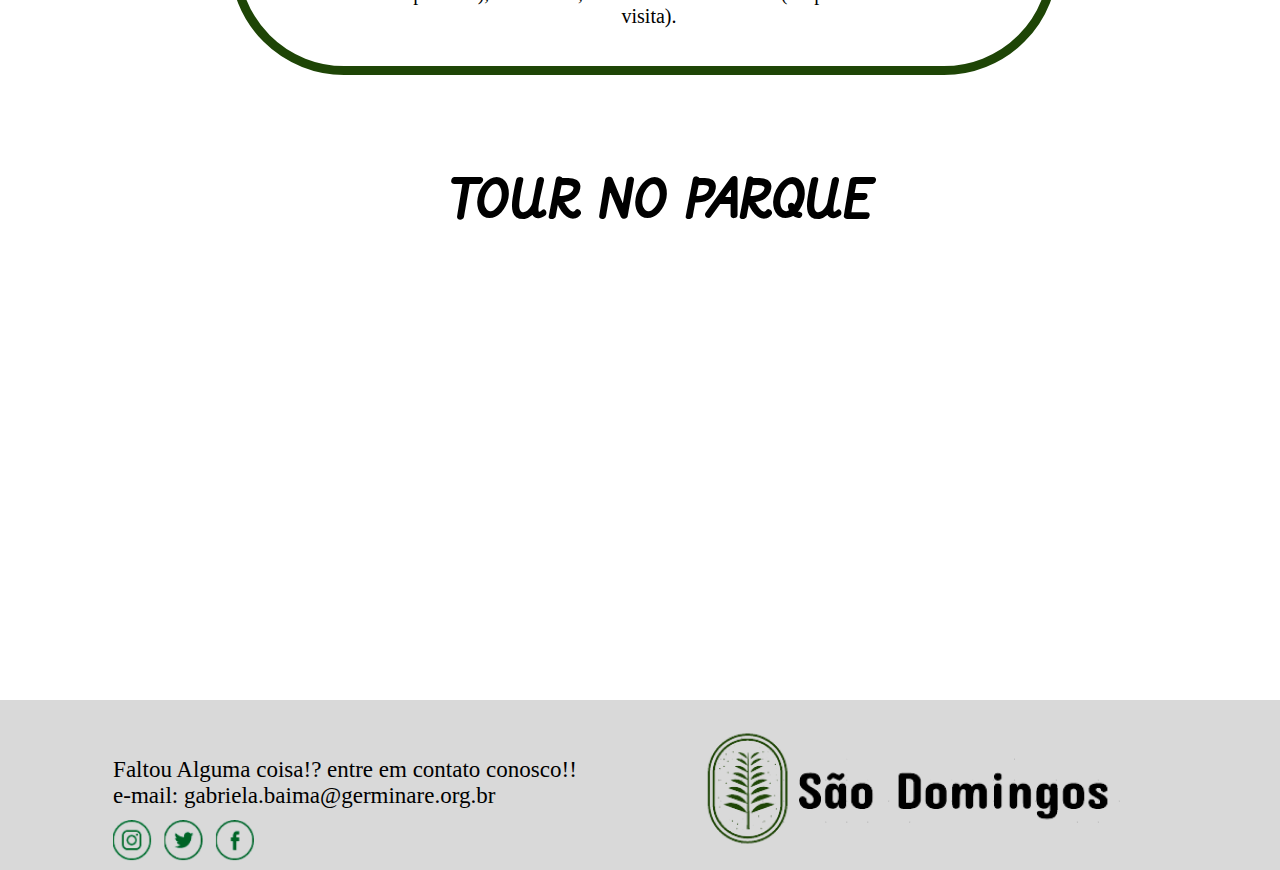
<file: pq.html>
<!DOCTYPE html>
<html lang="en">
<head>
    <meta charset="UTF-8">
    <meta http-equiv="X-UA-Compatible" content="IE=edge">
    <meta name="viewport" content="width=device-width, initial-scale=1.0">
    <title>PARQUE DESTAQUE</title>
    <link rel="stylesheet" href="style5.css">
    <link rel="shortcut icon" href="ícone-verde-da-árvore-23778136.ico" type="image/x-icon" >
</head>
<body>
    <header>
        <div id="cabecalho">
        <img src="logo header.png" alt="logo site" id="logo">
        <nav id="cabecalho-menu">
            <a id="cabecalho-item" href="index.html">Home</a>
            <a id="cabecalho-item" href="historia.html">Sobre o Bairro</a>
            <a id="cabecalho-item" href="cl.html">Comércio e Lazer</a>
            <a id="cabecalho-item" href="l.html">Localização</a>
        </nav>
        </div>
    </header>
        <div class="banner">
            <img src="imagem pq pirncipal.png" id="fotocapa">
            <div id="conteudo">
            <h1 id="titulop">PARQUE</h1>
            <h2 id="subtitulop">Conheça o melhor do bairro!</h2>
        </div>
    <main>
        <div id="pt1">
            <h1 id="tituloprin">Parque São Domingos</h1>
            <div id="info1">
                <img src="imagem pq.png" alt="foto parque" id="img1">
                <p id="texto1">Horário de funcionamento:
                    <br>
                    <strong>6h às 18h</strong>
                    <br>
                    Telefone:
                    <br>
                    <strong>(11) 3831-7083</strong> 
                    <br>    
                    Localização:
                    <br>
                    <strong>Rua Pedro Semagiotti, 125, Pirituba</strong></p>
            </div>
            <div id="info2">
                <img src="imagem pqz.png" alt="foto parque" id="img2">
                <p id="texto2">Criado em <strong>1980</strong> com <strong>80 mil m².</strong> A área do parque é remanescente de um plano de arruamento aprovado pela Prefeitura em <strong>1953.</strong></p>
            </div>
            <div id="info3">
                <h1 id="titulo3">Infraestrutura</h1>
                <p id="texto3">
                    Existem pistas e trilhas para caminhadas, playgrounds, bicicletário, quadra poliesportiva, campo para futebol, mesas com tabuleiros para xadrez e dama, lago, churrasqueiras, CECCO (Centro de Convivência e Cooperativa), Telecentro, bebedouros e sanitários (limpos e conservados no dia da visita).</p>
            </div>
        </div>
        <div id="pt2">
            <h1 id="titulo2">TOUR NO PARQUE</h1>
            <iframe  id="video" width="560" height="315" src="https://www.youtube.com/embed/Ok2bO0ICfCU" title="YouTube video player" frameborder="0" allow="accelerometer; autoplay; clipboard-write; encrypted-media; gyroscope; picture-in-picture" allowfullscreen></iframe>
        </div>
    </main>
    <footer>
        <div id="footer">
            <p id="textof8">Faltou Alguma coisa!? entre em contato conosco!! 
            <br>
            e-mail: gabriela.baima@germinare.org.br</p>
            <img src="imagem footer.png" alt="icone-rede" id="icone-rede">
            <img src="logo footer.png" alt="logo-footer" id="logo-footer">
        </div>
    </footer>
</body>
</html>
</file>
<file: style.css>
@font-face {
    font-family: 'redvelvet';
    src: url(Red\ Velvet.otf) format(opentype); 
    font-weight: normal;
    font-style: normal;
}

@import url('https://fonts.googleapis.com/css2?family=Roboto+Slab&display=swap');

@font-face {
    font-family: 'cursive';
    src: url(KGPrimaryItalics.ttf) format(truetype);
    font-weight: normal;
    font-style: normal;
}

body {
    margin: 0%;
    padding: 0%;
    height: 100%;
}

/*PÁGINA PRINCIPAL - CAPA*/
    
#cabecalho{
    display: flex;
    flex-direction: row;
    align-items: center;
    justify-content: space-around;
    padding: 9px;
    position: fixed;
    z-index: 1;
    width: 100%;
    height: 88px;
    background: #1E4506;
    border-radius: 0px 0px 55px 55px;
}

#logo{
    height: 44px;
    margin-left: 56px;
}

#cabecalho-item{
    color: white;
    margin-left: 67px;
    width: 99px;
}



#titulop{
    position: absolute;
    width: 498px;
    height: 83px;
    left: 450px;
    top: 185px;
    font-size: 96px;
    font-family: 'redvelvet';
    font-style: bold;
    text-align: center;
    align-items: center;
    color: white;
}
#subtitulop{
    position: absolute;
    width: 478px;
    height: 83px;
    left: 460px;
    top: 325px;
    font-size: 26px;
    font-family: 'Roboto Slab', serif;
    text-align: center;
    align-items: center;
    color: white;
}

/* PÁGINA PRINCIPAL - CONTEUDO*/

#part1{
    position: absolute;
    width: 999px;
    height: 350px;
    left: 145px;
    top: 772px;
    background: #F5F5F5;
    box-shadow: 15px 4px 4px rgba(0, 0, 0, 0.25);
    border-radius: 83px;
}

#euamo{
    width: 499px;
    height: 350px;
}

#titulo1{
    position: absolute;
    width: 420px;
    font-family: "cursive";
    font-weight: normal;
    font-style: normal;
    font-size: 46px;
    height: 21px;
    left: 530px;
    top: 23px;
}

#texto1{
    position: absolute;
    width: 420px;
    font-family: 'Roboto Slab', serif;
    height: 21px;
    left: 530px;
    top: 120px;
}

#part2{
    border-top: 1px solid #000000;;
    position: absolute;
    width: 1100px;
    height: 0px;
    left: 52px;
    top: 1200px;
}

#demografia{
    position: absolute;
    width: 420px;
    height: 340px;
    left: 77px;
    top: 57px;
    background: #F5F5F5;
    box-shadow: 15px 4px 4px rgba(0, 0, 0, 0.25);
    border-radius: 86px;
}

#titulo2{
    position: absolute;
    width: 420px;
    font-family: 'cursive';
    font-size: 34px;
    height: 21px;
    left: 30px;
    top: 24px;
}

#texto2{
    position: absolute;
    width: 420px;
    font-family: 'Roboto Slab', serif;
    font-size: 20px;
    height: 21px;
    left: 35px;
    top: 100px;
}

#login{
    position: absolute;
    width: 420px;
    height: 340px;
    left: 620px;
    top: 57px;
    background: #F5F5F5;
    box-shadow: 15px 4px 4px rgba(0, 0, 0, 0.25);
    border-radius: 86px;
}

#titulo3{
    position: absolute;
    font-family: 'cursive';
    font-size: 37px;
    font-style: normal;
    width: 420px;
    height: 21px;
    left: 40px;
    top: 24px;
}

#icone-lg{
    position: absolute;
    width: 120px;
    height: 120px;
    left: 40px;
    top: 125px;

}

#texto3{
    position: absolute;
    width: 190px;
    font-family: 'Roboto Slab', serif;
    font-size: 20px;
    height: 21px;
    left: 210px;
    top: 130px;
}

#botaohome1{
    position: absolute;
    width: 87px;
    height: 37px;
    left: 170px;
    top: 270px;
    font-size: 12px;
    background: #D9D9D9;
    border: #D9D9D9;
    box-shadow: 3px 5px 4px rgba(0, 0, 0, 0.25);
}

#hist{
    position: absolute;
    width: 420px;
    height: 340px;
    left: 77px;
    top: 500px;
    background: #F5F5F5;
    box-shadow: 15px 4px 4px rgba(0, 0, 0, 0.25);
    border-radius: 86px;
}

#titulo4{
    position: absolute;
    font-family: 'cursive';
    font-size: 37px;
    font-style: normal;
    width: 420px;
    height: 21px;
    left: 30px;
    top: 24px;
}

#icone-ht{
    position: absolute;
    width: 120px;
    height: 120px;
    left: 40px;
    top: 110px;

}

#texto4{
    position: absolute;
    font-family: 'Roboto Slab', serif;
    font-size: 20px;
    width: 220px;
    height: 21px;
    left: 190px;
    top: 120px;
}

#botaohome2{
    position: absolute;
    width: 87px;
    height: 37px;
    left: 160px;
    top: 270px;
    font-size: 12px;
    background: #D9D9D9;
    border: #D9D9D9;
    box-shadow: 3px 5px 4px rgba(0, 0, 0, 0.25);
}

#pq{
    position: absolute;
    width: 420px;
    height: 340px;
    left: 630px;
    top: 500px;
    background: #F5F5F5;
    box-shadow: 15px 4px 4px rgba(0, 0, 0, 0.25);
    border-radius: 86px;
}

#titulo5{
    position: absolute;
    font-family: 'cursive';
    font-size: 37px;
    font-style: normal;
    width: 420px;
    height: 21px;
    left: 30px;
    top: 24px;
}

#icone-pq{
    position: absolute;
    width: 120px;
    height: 120px;
    left: 40px;
    top: 125px;

}

#texto5{
    position: absolute;
    width: 150px;
    font-family: 'Roboto Slab', serif;
    font-size: 20px;
    height: 21px;
    left: 210px;
    top: 135px;
}

#botaohome3{
    position: absolute;
    width: 87px;
    height: 37px;
    left: 170px;
    top: 270px;
    font-size: 12px;
    background: #D9D9D9;
    border: #D9D9D9;
    box-shadow: 3px 5px 4px rgba(0, 0, 0, 0.25);
}

#cl{
    position: absolute;
    width: 420px;
    height: 340px;
    left: 77px;
    top: 950px;
    background: #F5F5F5;
    box-shadow: 15px 4px 4px rgba(0, 0, 0, 0.25);
    border-radius: 86px;
}

#titulo6{
    position: absolute;
    font-family: 'cursive';
    font-size: 37px;
    font-style: normal;
    width: 420px;
    height: 21px;
    left: 30px;
    top: 24px;
}

#icone-cl{
    position: absolute;
    width: 120px;
    height: 120px;
    left: 40px;
    top: 120px;

}

#texto6{
    position: absolute;
    font-family: 'Roboto Slab', serif;
    font-size: 20px;
    width: 200px;
    height: 21px;
    left: 200px;
    top: 140px;
}

#botaohome4{
    position: absolute;
    width: 87px;
    height: 37px;
    left: 160px;
    top: 270px;
    font-size: 12px;
    background: #D9D9D9;
    border: #D9D9D9;
    box-shadow: 3px 5px 4px rgba(0, 0, 0, 0.25);
}

#mapa{
    position: absolute;
    width: 420px;
    height: 340px;
    left: 635px;
    top: 950px;
    background: #F5F5F5;
    box-shadow: 15px 4px 4px rgba(0, 0, 0, 0.25);
    border-radius: 86px;
}

#titulo7{
    position: absolute;
    font-family: 'cursive';
    font-size: 37px;
    font-style: normal;
    width: 420px;
    height: 21px;
    left: 30px;
    top: 24px;
}

#icone-m{
    position: absolute;
    width: 120px;
    height: 120px;
    left: 50px;
    top: 110px;
}

#texto7{
    position: absolute;
    font-family: 'Roboto Slab', serif;
    font-size: 20px;
    width: 190px;
    height: 21px;
    left: 200px;
    top: 125px;
}

#botaohome5{
    position: absolute;
    width: 87px;
    height: 37px;
    left: 170px;
    top: 270px;
    font-size: 12px;
    background: #D9D9D9;
    border: #D9D9D9;
    box-shadow: 3px 5px 4px rgba(0, 0, 0, 0.25);
}

/* PÁGINA PRINCIPAL - FOOTER*/

#footer{
    position: absolute;
    width: 100%;
    height: 170px;
    left: 0px;
    top: 2600px;
    background: #D9D9D9;
}

#texto8{
    position: absolute;
    width: 593.93px;
    height: 97.21px;
    left: 113.11px;
    font-size: 23px;
    top: 34px;
}

#logo-footer{
    position: absolute;
    width: 435px;
    height: 129px;
    left: 700px;
    top: 23px;
}

#icone-rede{
    position: absolute;
    width: 141px;
    height: 41px;
    left: 113px;
    top: 115px;
}
</file>
<file: style3.css>
@font-face {
    font-family: 'redvelvet';
    src: url(Red\ Velvet.otf) format(opentype); 
    font-weight: normal;
    font-style: normal;
}

@import url('https://fonts.googleapis.com/css2?family=Roboto+Slab&display=swap');

@font-face {
    font-family: 'cursive';
    src: url(KGPrimaryItalics.ttf) format(truetype);
    font-weight: normal;
    font-style: normal;
}

body {
    margin: 0%;
    padding: 0%;
    height: 100%;
}

/*PÁGINA HISTORIA - CAPA*/

#cabecalho{
    display: flex;
    flex-direction: row;
    align-items: center;
    justify-content: space-around;
    padding: 9px;
    position: fixed;
    z-index: 1;
    width: 100%;
    height: 88px;
    background: #1E4506;
    border-radius: 0px 0px 55px 55px;
}

#logo{
    height: 44px;
    margin-left: 56px;
}

#cabecalho-item{
    color: white;
    margin-left: 67px;
    width: 99px;
}

#fotocapa{
    width: 100%;
}
#titulop{
    position: absolute;
    width: 498px;
    height: 83px;
    left: 420px;
    top: 175px;
    font-size: 96px;
    font-family: 'redvelvet';
    font-style: bold;
    text-align: center;
    align-items: center;
    color: white;
}
#subtitulop{
    position: absolute;
    width: 678px;
    height: 83px;
    left: 330px;
    top: 325px;
    font-size: 26px;
    font-family: 'Roboto Slab', serif;
    text-align: center;
    align-items: center;
    color: white;
}

/* PÁGINA HISTÓRIA - CONTEUDO*/

#titulov{
    position: absolute;
    font-family: 'cursive';
    font-size: 37px;
    font-style: normal;
    width: 653px;
    height: 41px;
    left: 340px;
    top: 690px;
}

#video{
    position: absolute;
    left: 370px;
    top: 787px;
}

#pt2{
    border-top: 1px solid #000000;;
    position: absolute;
    width: 1100px;
    height: 0px;
    left: 102px;
    top: 1200px;
}

#tituloprin{
    position: absolute;
    font-family: 'cursive';
    font-size: 47px;
    font-style: normal;
    width: 539px;
    height: 41px;
    left: 400px;
    top: 20px;
}

#subtitulo1{
    position: absolute;
    font-family: 'cursive';
    font-size: 37px;
    font-style: normal;
    width: 639px;
    height: 35px;
    left: 300px;
    top: 140px;
}

#c1{
    position: absolute;
    width: 900px;
    height: 302px;
    left: 91px;
    top: 300px;
    background: #F5F5F5;
    box-shadow: 0px 8px 4px rgba(0, 0, 0, 0.25);
    border-radius: 100px;
}

#titulo1{
    position: absolute;
    width: 470px;
    height: 699px;
    left: 30px;
    top: 20px;
    font-family: 'Roboto Slab', serif;
    font-style: bold italic;
    font-size: 30px;
    margin-left: 20px;
}

#texto1{
    position: absolute;
    width: 470px;
    height: 699px;
    left: 30px;
    top: 90px;
    font-family: 'Roboto Slab', serif;
    font-size: 20px;
    margin-left: 20px;
}

#img1{
    box-sizing: border-box;
    position: absolute;
    width: 400px;
    height: 303px;
    left: 500px;
    top: 0px;
    border-radius: 101px 99px 99px 101px;
}

#c2{
    position: absolute;
    width: 900px;
    height: 302px;
    left: 145px;
    top: 1850px;
    background: #F5F5F5;
    box-shadow: 0px 8px 4px rgba(0, 0, 0, 0.25);
    border-radius: 100px;
}

#titulo2{
    position: absolute;
    width: 470px;
    height: 699px;
    left: 30px;
    top: 20px;
    font-family: 'Roboto Slab', serif;
    font-style: bold italic;
    font-size: 30px;
    margin-left: 20px;
}

#texto2{
    position: absolute;
    width: 470px;
    height: 699px;
    left: 30px;
    top: 90px;
    font-family: 'Roboto Slab', serif;
    font-size: 20px;
    margin-left: 20px;
}

#img2{
    box-sizing: border-box;
    position: absolute;
    width: 400px;
    height: 303px;
    left: 500px;
    top: 0px;
    border-radius: 101px 99px 99px 101px;
}

#c3{
    position: absolute;
    width: 900px;
    height: 302px;
    left: 145px;
    top: 2200px;
    background: #F5F5F5;
    box-shadow: 0px 8px 4px rgba(0, 0, 0, 0.25);
    border-radius: 100px;
}

#titulo3{
    position: absolute;
    width: 470px;
    height: 699px;
    left: 30px;
    top: 20px;
    font-family: 'Roboto Slab', serif;
    font-style: bold italic;
    font-size: 30px;
    margin-left: 20px;
}

#texto3{
    position: absolute;
    width: 470px;
    height: 699px;
    left: 30px;
    top: 90px;
    font-family: 'Roboto Slab', serif;
    font-size: 20px;
    margin-left: 20px;
}

#img3{
    box-sizing: border-box;
    position: absolute;
    width: 400px;
    height: 303px;
    left: 500px;
    top: 0px;
    border-radius: 101px 99px 99px 101px;
}

#c4{
    position: absolute;
    width: 900px;
    height: 302px;
    left: 145px;
    top: 2550px;
    background: #F5F5F5;
    box-shadow: 0px 8px 4px rgba(0, 0, 0, 0.25);
    border-radius: 100px;
}

#titulo4{
    position: absolute;
    width: 470px;
    height: 699px;
    left: 30px;
    top: 20px;
    font-family: 'Roboto Slab', serif;
    font-style: bold italic;
    font-size: 30px;
    margin-left: 20px;
}

#texto4{
    position: absolute;
    width: 470px;
    height: 699px;
    left: 30px;
    top: 90px;
    font-family: 'Roboto Slab', serif;
    font-size: 20px;
    margin-left: 20px;
}

#img4{
    box-sizing: border-box;
    position: absolute;
    width: 400px;
    height: 303px;
    left: 500px;
    top: 0px;
    border-radius: 101px 99px 99px 101px;
}

#c5{
    position: absolute;
    width: 900px;
    height: 302px;
    left: 145px;
    top: 2900px;
    background: #F5F5F5;
    box-shadow: 0px 8px 4px rgba(0, 0, 0, 0.25);
    border-radius: 100px;
}

#titulo5{
    position: absolute;
    width: 470px;
    height: 699px;
    left: 30px;
    top: 20px;
    font-family: 'Roboto Slab', serif;
    font-style: bold italic;
    font-size: 30px;
    margin-left: 20px;
}

#texto5{
    position: absolute;
    width: 470px;
    height: 699px;
    left: 30px;
    top: 90px;
    font-family: 'Roboto Slab', serif;
    font-size: 20px;
    margin-left: 20px;
}

#img5{
    box-sizing: border-box;
    position: absolute;
    width: 400px;
    height: 303px;
    left: 500px;
    top: 0px;
    border-radius: 101px 99px 99px 101px;
}

#pt3{
    border-top: 1px solid #000000;;
    position: absolute;
    width: 1100px;
    height: 0px;
    left: 52px;
    top: 3350px;
}

#subtitulo2{
    position: absolute;
    font-family: 'cursive';
    font-size: 37px;
    font-style: normal;
    width: 639px;
    height: 35px;
    left: 280px;
    top: 10px;
}

#c6{
    position: absolute;
    width: 900px;
    height: 302px;
    left: 145px;
    top: 200px;
    background: #F5F5F5;
    box-shadow: 0px 8px 4px rgba(0, 0, 0, 0.25);
    border-radius: 100px;
}

#titulo6{
    position: absolute;
    width: 470px;
    height: 699px;
    left: 390px;
    top: 20px;
    font-family: 'Roboto Slab', serif;
    font-style: bold italic;
    font-size: 30px;
    margin-left: 20px;
}

#texto6{
    position: absolute;
    width: 470px;
    height: 699px;
    left: 400px;
    top: 100px;
    font-family: 'Roboto Slab', serif;
    font-size: 20px;
    margin-left: 20px;
}

#img6{
    box-sizing: border-box;
    position: absolute;
    width: 400px;
    height: 303px;
    left: 0px;
    top: 0px;
    border-radius: 101px 99px 99px 101px;
}

#c7{
    position: absolute;
    width: 900px;
    height: 302px;
    left: 185px;
    top: 3900px;
    background: #F5F5F5;
    box-shadow: 0px 8px 4px rgba(0, 0, 0, 0.25);
    border-radius: 100px;
}

#titulo7{
    position: absolute;
    width: 470px;
    height: 699px;
    left: 390px;
    top: 20px;
    font-family: 'Roboto Slab', serif;
    font-style: bold italic;
    font-size: 30px;
    margin-left: 20px;
}

#texto7{
    position: absolute;
    width: 470px;
    height: 699px;
    left: 400px;
    top: 100px;
    font-family: 'Roboto Slab', serif;
    font-size: 20px;
    margin-left: 20px;
}

#img7{
    box-sizing: border-box;
    position: absolute;
    width: 400px;
    height: 303px;
    left: 0px;
    top: 0px;
    border-radius: 101px 99px 99px 101px;
}

#c8{
    position: absolute;
    width: 900px;
    height: 302px;
    left: 185px;
    top: 4250px;
    background: #F5F5F5;
    box-shadow: 0px 8px 4px rgba(0, 0, 0, 0.25);
    border-radius: 100px;
}

#titulo8{
    position: absolute;
    width: 470px;
    height: 699px;
    left: 390px;
    top: 20px;
    font-family: 'Roboto Slab', serif;
    font-style: bold italic;
    font-size: 30px;
    margin-left: 20px;
}

#texto8{
    position: absolute;
    width: 470px;
    height: 699px;
    left: 400px;
    top: 100px;
    font-family: 'Roboto Slab', serif;
    font-size: 20px;
    margin-left: 20px;
}

#img8{
    box-sizing: border-box;
    position: absolute;
    width: 400px;
    height: 303px;
    left: 0px;
    top: 0px;
    border-radius: 101px 99px 99px 101px;
}

#c9{
    position: absolute;
    width: 900px;
    height: 302px;
    left: 185px;
    top: 4600px;
    background: #F5F5F5;
    box-shadow: 0px 8px 4px rgba(0, 0, 0, 0.25);
    border-radius: 100px;
}

#titulo9{
    position: absolute;
    width: 470px;
    height: 699px;
    left: 390px;
    top: 20px;
    font-family: 'Roboto Slab', serif;
    font-style: bold italic;
    font-size: 30px;
    margin-left: 20px;
}

#texto9{
    position: absolute;
    width: 470px;
    height: 699px;
    left: 400px;
    top: 100px;
    font-family: 'Roboto Slab', serif;
    font-size: 20px;
    margin-left: 20px;
}

#img9{
    box-sizing: border-box;
    position: absolute;
    width: 400px;
    height: 303px;
    left: 0px;
    top: 0px;
    border-radius: 101px 99px 99px 101px;
}

#pt4{
    border-top: 1px solid #000000;;
    position: absolute;
    width: 1100px;
    height: 0px;
    left: 52px;
    top: 5050px;
}

#subtitulo3{
    position: absolute;
    font-family: 'cursive';
    font-size: 37px;
    font-style: normal;
    width: 639px;
    height: 35px;
    left: 380px;
    top: 10px;
}

#c10{
    position: absolute;
    width: 900px;
    height: 302px;
    left: 130px;
    top: 200px;
    background: #F5F5F5;
    box-shadow: 0px 8px 4px rgba(0, 0, 0, 0.25);
    border-radius: 100px;
}

#titulo10{
    position: absolute;
    width: 470px;
    height: 699px;
    left: 30px;
    top: 20px;
    font-family: 'Roboto Slab', serif;
    font-style: bold italic;
    font-size: 30px;
    margin-left: 20px;
}

#texto10{
    position: absolute;
    width: 470px;
    height: 699px;
    left: 30px;
    top: 90px;
    font-family: 'Roboto Slab', serif;
    font-size: 20px;
    margin-left: 20px;
}

#img10{
    box-sizing: border-box;
    position: absolute;
    width: 400px;
    height: 303px;
    left: 500px;
    top: 0px;
    border-radius: 101px 99px 99px 101px;
}

#c12{
    position: absolute;
    width: 900px;
    height: 302px;
    left: 175px;
    top: 5600px;
    background: #F5F5F5;
    box-shadow: 0px 8px 4px rgba(0, 0, 0, 0.25);
    border-radius: 100px;
}

#titulo12{
    position: absolute;
    width: 470px;
    height: 699px;
    left: 30px;
    top: 20px;
    font-family: 'Roboto Slab', serif;
    font-style: bold italic;
    font-size: 30px;
    margin-left: 20px;
}

#texto12{
    position: absolute;
    width: 470px;
    height: 699px;
    left: 30px;
    top: 90px;
    font-family: 'Roboto Slab', serif;
    font-size: 20px;
    margin-left: 20px;
}

#img12{
    box-sizing: border-box;
    position: absolute;
    width: 400px;
    height: 303px;
    left: 500px;
    top: 0px;
    border-radius: 101px 99px 99px 101px;
}

#pt5{
    border-top: 1px solid #000000;;
    position: absolute;
    width: 1100px;
    height: 0px;
    left: 52px;
    top: 6050px;
}

#subtitulo4{
    position: absolute;
    font-family: 'cursive';
    font-size: 37px;
    font-style: normal;
    width: 639px;
    height: 35px;
    left: 380px;
    top: 10px;
}

#c13{
    position: absolute;
    width: 900px;
    height: 302px;
    left: 130px;
    top: 200px;
    background: #F5F5F5;
    box-shadow: 0px 8px 4px rgba(0, 0, 0, 0.25);
    border-radius: 100px;
}

#titulo13{
    position: absolute;
    width: 470px;
    height: 699px;
    left: 30px;
    top: 20px;
    font-family: 'Roboto Slab', serif;
    font-style: bold italic;
    font-size: 30px;
    margin-left: 20px;
}

#texto13{
    position: absolute;
    width: 470px;
    height: 699px;
    left: 30px;
    top: 90px;
    font-family: 'Roboto Slab', serif;
    font-size: 20px;
    margin-left: 20px;
}

#img13{
    box-sizing: border-box;
    position: absolute;
    width: 400px;
    height: 303px;
    left: 500px;
    top: 0px;
    border-radius: 101px 99px 99px 101px;
}

#c15{
    position: absolute;
    width: 900px;
    height: 302px;
    left: 175px;
    top: 6600px;
    background: #F5F5F5;
    box-shadow: 0px 8px 4px rgba(0, 0, 0, 0.25);
    border-radius: 100px;
}

#titulo15{
    position: absolute;
    width: 470px;
    height: 699px;
    left: 30px;
    top: 20px;
    font-family: 'Roboto Slab', serif;
    font-style: bold italic;
    font-size: 30px;
    margin-left: 20px;
}

#texto15{
    position: absolute;
    width: 470px;
    height: 699px;
    left: 30px;
    top: 90px;
    font-family: 'Roboto Slab', serif;
    font-size: 20px;
    margin-left: 20px;
}

#img15{
    box-sizing: border-box;
    position: absolute;
    width: 400px;
    height: 303px;
    left: 500px;
    top: 0px;
    border-radius: 101px 99px 99px 101px;
}

/* PÁGINA HISTÓRIA - FOOTER*/

#footer{
    position: absolute;
    width: 100%;
    height: 170px;
    left: 0px;
    top: 6990px;
    background: #D9D9D9;
}

#textof8{
    position: absolute;
    width: 593.93px;
    height: 97.21px;
    left: 113.11px;
    font-size: 23px;
    top: 10px;
}

#logo-footer{
    position: absolute;
    width: 435px;
    height: 129px;
    left: 700px;
    top: 23px;
}

#icone-rede{
    position: absolute;
    width: 141px;
    height: 41px;
    left: 130px;
    top: 115px;
}
</file>
<file: style4.css>
@font-face {
    font-family: 'redvelvet';
    src: url(Red\ Velvet.otf) format(opentype); 
    font-weight: normal;
    font-style: normal;
}

@import url('https://fonts.googleapis.com/css2?family=Roboto+Slab&display=swap');

@font-face {
    font-family: 'cursive';
    src: url(KGPrimaryItalics.ttf) format(truetype);
    font-weight: normal;
    font-style: normal;
}

body {
    margin: 0%;
    padding: 0%;
    height: 100%;
    width: 100;
}

/*PÁGINA HISTORIA - CAPA*/

#cabecalho{
    display: flex;
    flex-direction: row;
    align-items: center;
    justify-content: space-around;
    padding: 9px;
    position: fixed;
    z-index: 1;
    width: 100%;
    height: 88px;
    background: #1E4506;
    border-radius: 0px 0px 55px 55px;
}

#logo{
    height: 44px;
    margin-left: 56px;
}

#cabecalho-item{
    color: white;
    margin-left: 67px;
    width: 99px;
}

#fotocapa{
    width: 100%;
}
#titulop{
    position: absolute;
    width: 498px;
    height: 83px;
    left: 420px;
    top: 175px;
    font-size: 96px;
    font-family: 'redvelvet';
    font-style: bold;
    text-align: center;
    align-items: center;
    color: white;
}
#subtitulop{
    position: absolute;
    width: 678px;
    height: 83px;
    left: 330px;
    top: 325px;
    font-size: 26px;
    font-family: 'Roboto Slab', serif;
    text-align: center;
    align-items: center;
    color: white;
}

/* PÁGINA HISTÓRIA - CONTEUDO*/

#tituloprin{
    position: absolute;
    font-family: 'cursive';
    font-size: 40px;
    font-style: normal;
    width: 900px;
    height: 41px;
    left: 250px;
    top: 680px;
}

#mapa{
    position: absolute;
    left: 370px;
    top: 777px;
}

#texto{
    position: absolute;
    width: 1100px;
    height: 699px;
    left: 100px;
    top: 1250px;
    font-family: 'Roboto Slab', serif;
    font-size: 20px;
    margin-left: 20px;
}

#tituloo{
    position: absolute;
    font-family: 'cursive';
    font-size: 47px;
    font-style: normal;
    width: 1000px;
    height: 41px;
    left: 400px;
    top: 1550px;
}

#estacao1{
    position: absolute;
    width: 500px;
    height: 400px;
    left: 45px;
    top: 1750px;
    background: #F5F5F5;
    box-shadow: 15px 4px 4px rgba(0, 0, 0, 0.25);
    border-radius: 86px;
}

#t1{
    position: absolute;
    width: 470px;
    height: 699px;
    left: 10px;
    top: 50px;
    font-family: 'Roboto Slab', serif;
    font-size: 20px;
    margin-left: 20px;
}

#icone1{
    position: absolute;
    width: 120px;
    height: 120px;
    left: 300px;
    top: 200px;
}

#estacao2{
    position: absolute;
    width: 500px;
    height: 400px;
    left: 645px;
    top: 1750px;
    background: #F5F5F5;
    box-shadow: 15px 4px 4px rgba(0, 0, 0, 0.25);
    border-radius: 86px;
}

#t2{
    position: absolute;
    width: 470px;
    height: 699px;
    left: 10px;
    top: 50px;
    font-family: 'Roboto Slab', serif;
    font-size: 20px;
    margin-left: 20px;
}

#icone2{
    position: absolute;
    width: 120px;
    height: 120px;
    left: 300px;
    top: 200px;
}

#onibus{
    position: absolute;
    width: 700px;
    height: 200px;
    left: 250px;
    top: 2250px;
    background: #F5F5F5;
    box-shadow: 15px 4px 4px rgba(0, 0, 0, 0.25);
    border-radius: 86px;
}

#tl3{
    position: absolute;
    width: 470px;
    height: 699px;
    left: 100px;
    top: 0px;
    font-family: 'Roboto Slab', serif;
    font-size: 25px;
    text-align: center;
    margin-left: 20px;
}

/* PÁGINA HISTÓRIA - FOOTER*/

#footer{
    position: absolute;
    width: 100%;
    height: 170px;
    left: 0px;
    top: 2590px;
    background: #D9D9D9;
}

#textof8{
    position: absolute;
    width: 593.93px;
    height: 97.21px;
    left: 113.11px;
    font-size: 23px;
    top: 10px;
}

#logo-footer{
    position: absolute;
    width: 435px;
    height: 129px;
    left: 700px;
    top: 23px;
}

#icone-rede{
    position: absolute;
    width: 141px;
    height: 41px;
    left: 130px;
    top: 115px;
}
</file>
<file: style6.css>
@font-face {
    font-family: 'redvelvet';
    src: url(Red\ Velvet.otf) format(opentype); 
    font-weight: normal;
    font-style: normal;
}

@import url('https://fonts.googleapis.com/css2?family=Roboto+Slab&display=swap');

@font-face {
    font-family: 'cursive';
    src: url(KGPrimaryItalics.ttf) format(truetype);
    font-weight: normal;
    font-style: normal;
}

body {
    margin: 0%;
    padding: 0%;
    height: 100%;
    width: 100;
}

/*PÁGINA LOGIN*/

#login{
    position: absolute;
    width: 619px;
    height: 440px;
    left: 370px;
    top: 89px;
    background: #FFFFFF;
    box-shadow: 9px 12px 4px rgba(0, 0, 0, 0.25), inset 1px 1px 4px rgba(0, 0, 0, 0.25);
}

#titulo{
    position: absolute;
    width: 498px;
    height: 83px;
    left: 235px;
    top: -40px;
    font-size: 66px;
    font-family: 'redvelvet';
    font-style: bold;
}

#formularios{
    position: absolute;
    left: 24px;
    top: 87px;
}

#voltar{
    position: absolute;
    width: 80px;
    height: 44px;
    left: 345px;
    top: 350px;
    font-size: 15px;
    color: black;
    background-color: white;
    border: 3px solid #3A820E;
    border-radius: 56px;
}

#enviar{
    position: absolute;
    width: 80px;
    height: 44px;
    left: 455px;
    top: 350px;
    font-size: 15px;
    color: black;
    background-color: #3A820E;
    border: 3px solid #3A820E;
    border-radius: 56px;
}
</file>
<file: style5.css>
@font-face {
    font-family: 'redvelvet';
    src: url(Red\ Velvet.otf) format(opentype); 
    font-weight: normal;
    font-style: normal;
}

@import url('https://fonts.googleapis.com/css2?family=Roboto+Slab&display=swap');

@font-face {
    font-family: 'cursive';
    src: url(KGPrimaryItalics.ttf) format(truetype);
    font-weight: normal;
    font-style: normal;
}

body {
    margin: 0%;
    padding: 0%;
    height: 100%;
    width: 100;
}

/*PÁGINA HISTORIA - CAPA*/

#cabecalho{
    display: flex;
    flex-direction: row;
    align-items: center;
    justify-content: space-around;
    padding: 9px;
    position: fixed;
    z-index: 1;
    width: 100%;
    height: 88px;
    background: #1E4506;
    border-radius: 0px 0px 55px 55px;
}

#logo{
    height: 44px;
    margin-left: 56px;
}

#cabecalho-item{
    color: white;
    margin-left: 67px;
    width: 99px;
}

#fotocapa{
    width: 100%;
}
#titulop{
    position: absolute;
    width: 498px;
    height: 83px;
    left: 430px;
    top: 175px;
    font-size: 96px;
    font-family: 'redvelvet';
    font-style: bold;
    text-align: center;
    align-items: center;
    color: white;
}
#subtitulop{
    position: absolute;
    width: 678px;
    height: 83px;
    left: 330px;
    top: 325px;
    font-size: 26px;
    font-family: 'Roboto Slab', serif;
    text-align: center;
    align-items: center;
    color: white;
}

/* PÁGINA HISTÓRIA - CONTEUDO*/

#tituloprin{
    position: absolute;
    font-family: 'cursive';
    font-size: 67px;
    font-style: normal;
    width: 800px;
    height: 41px;
    left: 420px;
    top: 670px;
}

#info1{
    position: absolute;
    width: 275px;
    height: 475px;
    left: 254px;
    top: 890px;
    background: #FFFFFF;
    border: 9px solid #1E4506;
    border-radius: 66px;
}

#img1{
    position: absolute;
    width: 200px;
    height: 180px;
    left: 35px;
    top: 10px;
}

#texto1{
    position: absolute;
    width: 250px;
    height: 699px;
    left: -10px;
    top: 190px;
    text-align: center;
    font-family: 'Roboto Slab', serif;
    font-size: 25px;
    margin-left: 20px;
}

#info2{
    position: absolute;
    width: 275px;
    height: 475px;
    left: 754px;
    top: 890px;
    background: #FFFFFF;
    border: 9px solid #1E4506;
    border-radius: 66px;
}

#img2{
    position: absolute;
    width: 200px;
    height: 180px;
    left: 35px;
    top: 10px;
}

#texto2{
    position: absolute;
    width: 250px;
    height: 699px;
    left: -5px;
    top: 200px;
    text-align: center;
    font-family: 'Roboto Slab', serif;
    font-size: 25px;
    margin-left: 20px;
}

#info3{
    box-sizing: border-box;
    position: absolute;
    width: 828px;
    height: 228px;
    left: 230px;
    top: 1447px;
    background: #FFFFFF;
    border: 9px solid #1E4506;
    border-radius: 142px;
}

#titulo3{
    position: absolute;
    font-family: 'cursive';
    font-size: 37px;
    font-style: normal;
    width: 800px;
    height: 41px;
    left: 300px;
    top: -7px;
}

#texto3{
    position: absolute;
    width: 800px;
    height: 699px;
    left: -10px;
    top: 60px;
    text-align: center;
    font-family: 'Roboto Slab', serif;
    font-size: 20px;
    margin-left: 20px;
}

#titulo2{
    position: absolute;
    font-family: 'cursive';
    font-size: 67px;
    font-style: normal;
    width: 800px;
    height: 41px;
    left: 450px;
    top: 1720px;
}

#video{
    position: absolute;
    left: 380px;
    top: 1887px;
}

/* PÁGINA PRINCIPAL - FOOTER*/

#footer{
    position: absolute;
    width: 100%;
    height: 170px;
    left: 0px;
    top: 2300px;
    background: #D9D9D9;
}

#textof8{
    position: absolute;
    width: 593.93px;
    height: 97.21px;
    left: 113.11px;
    font-size: 23px;
    top: 34px;
}

#logo-footer{
    position: absolute;
    width: 435px;
    height: 129px;
    left: 700px;
    top: 23px;
}

#icone-rede{
    position: absolute;
    width: 141px;
    height: 41px;
    left: 113px;
    top: 120px;
}
</file>
